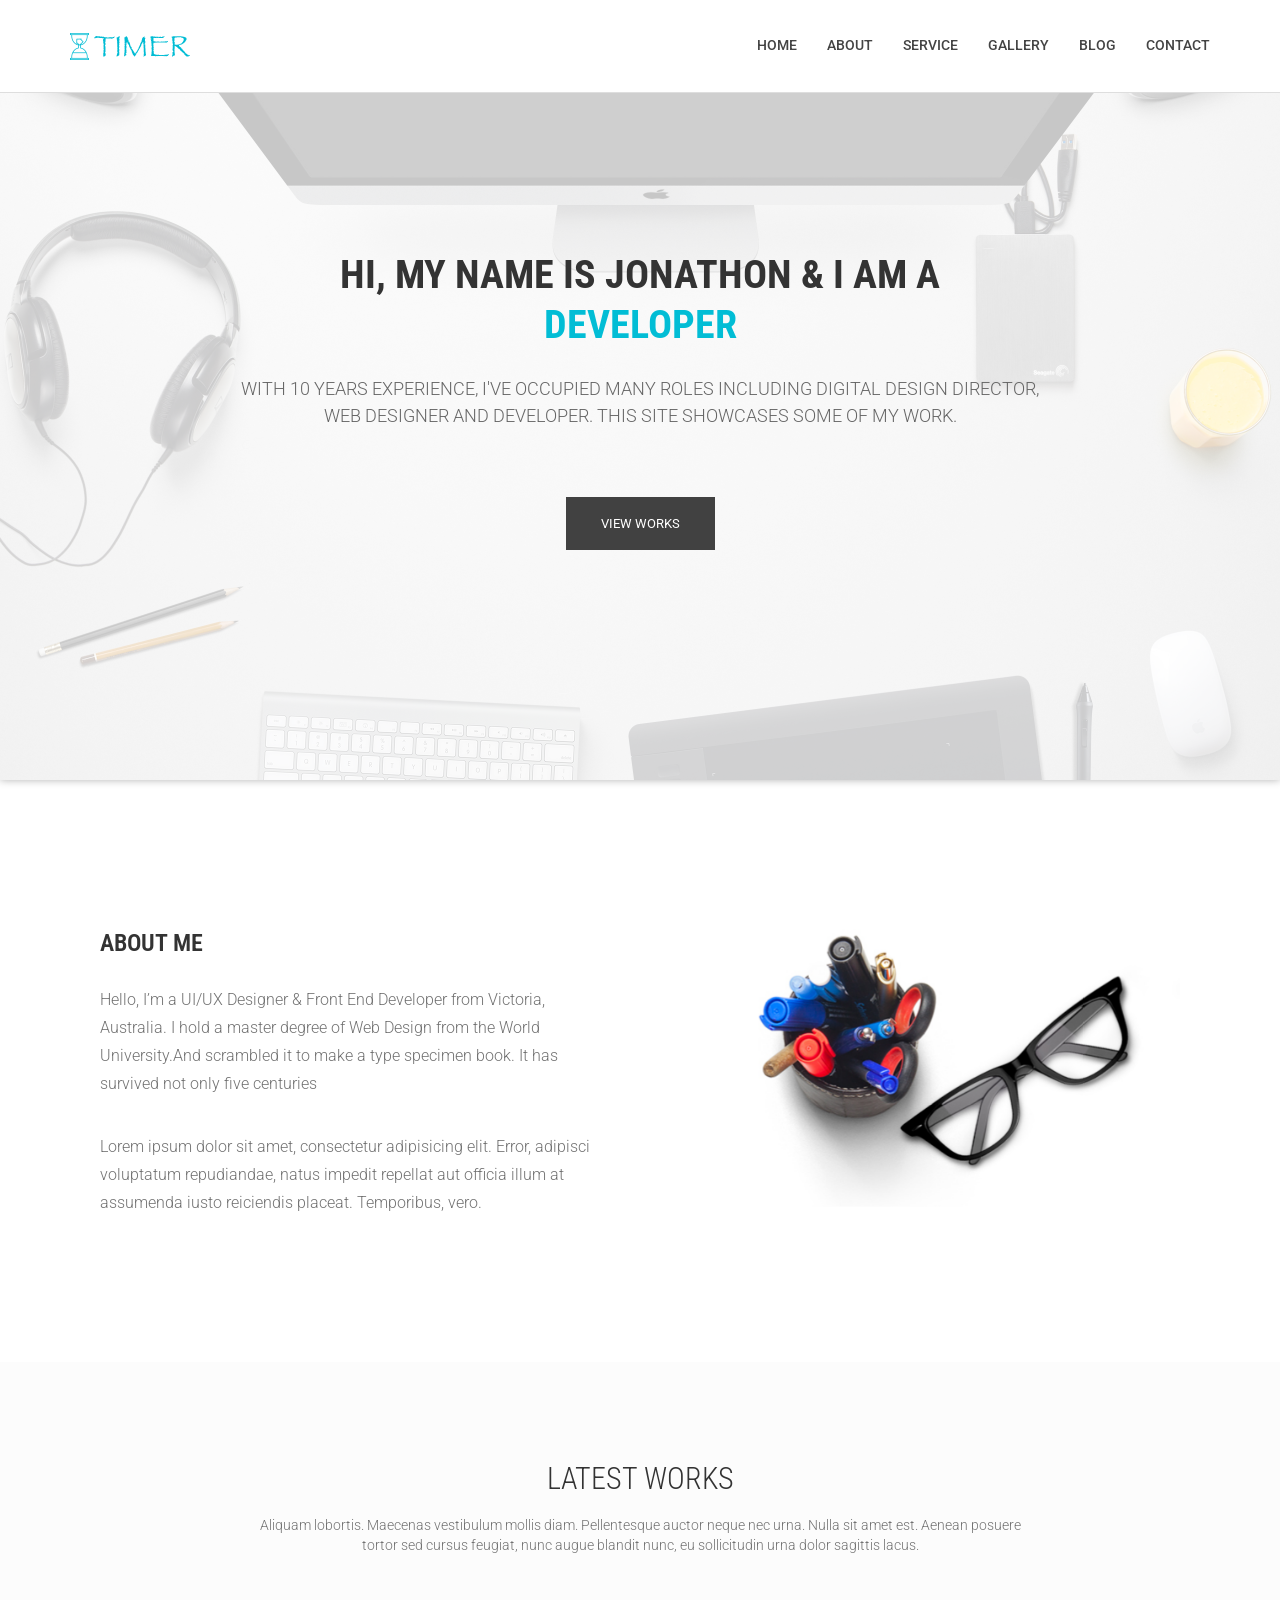
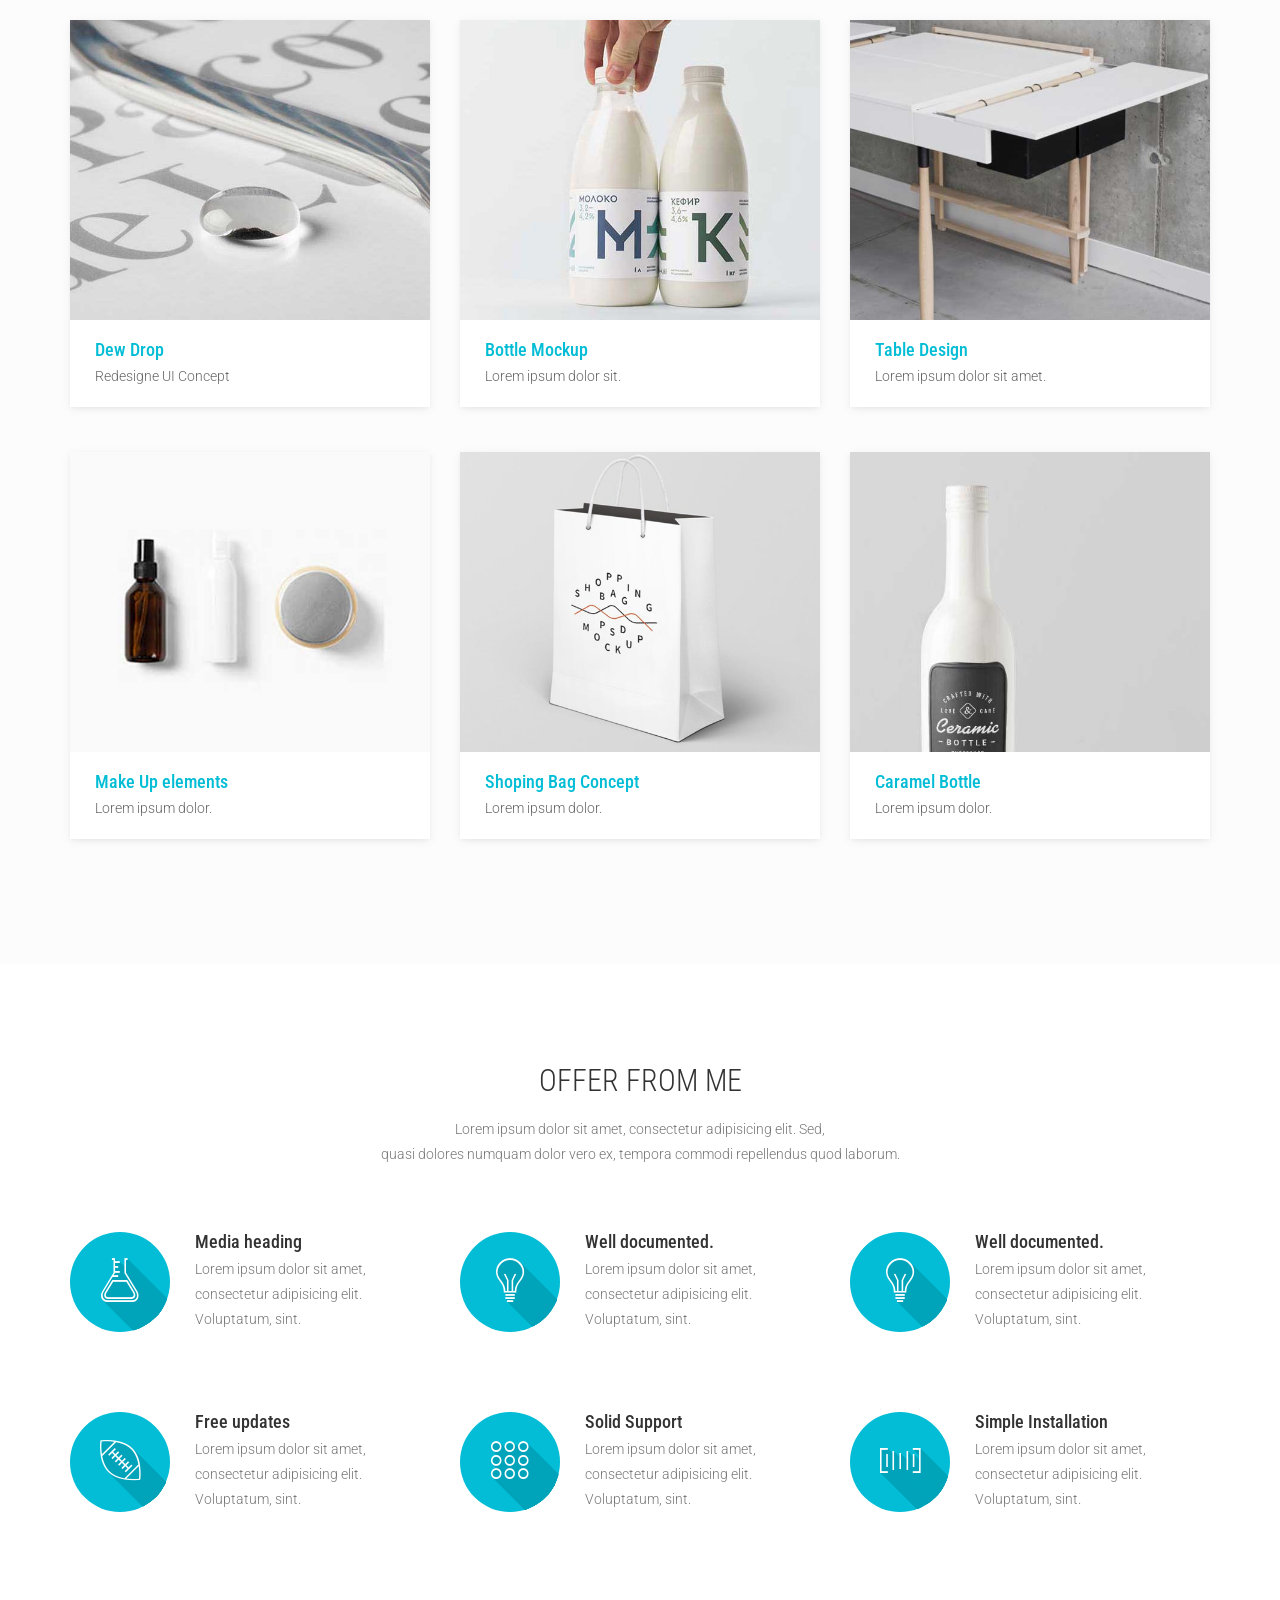
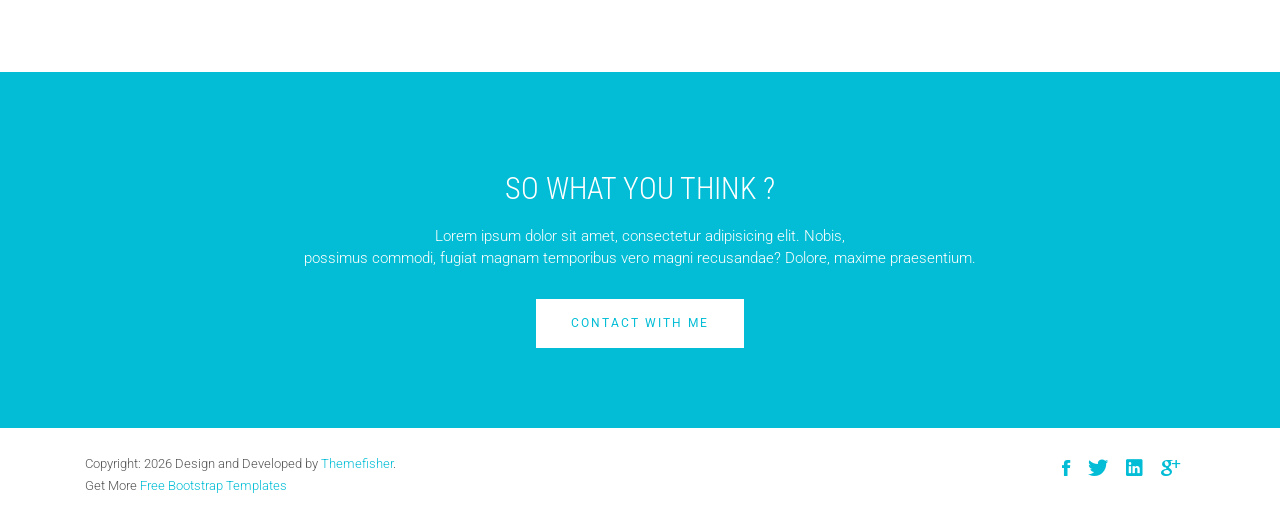
<file: HTML/timermaster/index.html>
<!DOCTYPE html>
<html class="no-js">
    <head>
        <!-- Basic Page Needs
        ================================================== -->
        <meta charset="utf-8">
        <meta http-equiv="Content-Type" content="text/html; charset=utf-8">
        <link rel="icon" href="favicon.ico">
        <title>Timer Agency Template</title>
        <meta name="description" content="">
        <meta name="keywords" content="">
        <meta name="author" content="">
        <!-- Mobile Specific Metas
        ================================================== -->
        <meta name="format-detection" content="telephone=no">
        <meta name="viewport" content="width=device-width, initial-scale=1">

        
        <!-- Template CSS Files
        ================================================== -->
        <!-- Twitter Bootstrs CSS -->
        <link rel="stylesheet" href="plugins/bootstrap/bootstrap.min.css">
        <!-- Ionicons Fonts Css -->
        <link rel="stylesheet" href="plugins/ionicons/ionicons.min.css">
        <!-- animate css -->
        <link rel="stylesheet" href="plugins/animate-css/animate.css">
        <!-- Hero area slider css-->
        <link rel="stylesheet" href="plugins/slider/slider.css">
        <!-- owl craousel css -->
        <link rel="stylesheet" href="plugins/owl-carousel/owl.carousel.css">
        <link rel="stylesheet" href="plugins/owl-carousel/owl.theme.css">
        <!-- Fancybox -->
        <link rel="stylesheet" href="plugins/facncybox/jquery.fancybox.css">
        <!-- template main css file -->
        <link rel="stylesheet" href="css/style.css">
    </head>
    <body>


        <!--
        ==================================================
        Header Section Start
        ================================================== -->
        <header id="top-bar" class="navbar-fixed-top animated-header">
            <div class="container">
                <div class="navbar-header">
                    <!-- responsive nav button -->
                    <button type="button" class="navbar-toggle" data-toggle="collapse" data-target=".navbar-collapse">
                    <span class="sr-only">Toggle navigation</span>
                    <span class="icon-bar"></span>
                    <span class="icon-bar"></span>
                    <span class="icon-bar"></span>
                    </button>
                    <!-- /responsive nav button -->
                    
                    <!-- logo -->
                    <div class="navbar-brand">
                        <a href="index.html" >
                            <img src="images/logo.png" alt="">
                        </a>
                    </div>
                    <!-- /logo -->
                </div>
                <!-- main menu -->
                <nav class="collapse navbar-collapse navbar-right" role="navigation">
                    <div class="main-menu">
                        <ul class="nav navbar-nav navbar-right">
                            <li>
                                <a href="index.html" >Home</a>
                            </li>
                            <li><a href="about.html">About</a></li>
                            <li><a href="service.html">Service</a></li>                           
                            <li><a href="gallery.html">Gallery</a></li>
                            <li><a href="blog-right-sidebar.html">Blog</a></li>
                            <li><a href="contact.html">Contact</a></li>
                        </ul>
                    </div>
                </nav>
                <!-- /main nav -->
            </div>
        </header>
        

<!--
==================================================
Slider Section Start
================================================== -->
<section id="hero-area" >
<div class="container">
    <div class="row">
        <div class="col-md-12 text-center">
            <div class="block wow fadeInUp" data-wow-delay=".3s">
                <!-- Slider -->
                <section class="cd-intro">
                    <h1 class="wow fadeInUp animated cd-headline slide" data-wow-delay=".4s" >
                    <span>HI, MY NAME IS JONATHON & I AM A</span><br>
                    <span class="cd-words-wrapper">
                        <b class="is-visible">DESIGNER</b>
                        <b>DEVELOPER</b>
                        <b>FATHER</b>
                    </span>
                    </h1>
                    </section> <!-- cd-intro -->
                    <!-- /.slider -->
                    <h2 class="wow fadeInUp animated" data-wow-delay=".6s" >
                        With 10 years experience, I've occupied many roles including digital design director,<br> web designer and developer. This site showcases some of my work.
                    </h2>
                    <a class="btn-lines dark light wow fadeInUp animated smooth-scroll btn btn-default btn-green" data-wow-delay=".9s" href="#works" data-section="#works">View Works</a>
                </div>
            </div>
        </div>
    </div>
</section><!--/#main-slider-->

<!--
==================================================
About Section Start
================================================== -->
<section id="about">
    <div class="container">
        <div class="row">
            <div class="col-md-6 col-sm-6">
                <div class="block wow fadeInLeft" data-wow-delay=".3s" data-wow-duration="500ms">
                    <h2>
                    ABOUT ME
                    </h2>
                    <p>
                        Hello, I’m a UI/UX Designer & Front End Developer from Victoria, Australia. I hold a master degree of Web Design from the World University.And scrambled it to make a type specimen book. It has survived not only five centuries
                    </p>
                    <p>
                        Lorem ipsum dolor sit amet, consectetur adipisicing elit. Error, adipisci voluptatum repudiandae, natus impedit repellat aut officia illum at assumenda iusto reiciendis placeat. Temporibus, vero.
                    </p>
                </div>
                
            </div>
            <div class="col-md-6 col-sm-6">
                <div class="block wow fadeInRight" data-wow-delay=".3s" data-wow-duration="500ms">
                    <img src="images/about/about.jpg" alt="">
                </div>
            </div>
        </div>
    </div>
</section> <!-- /#about -->


<!--
==================================================
Portfolio Section Start
================================================== -->
<section id="works" class="works">
    <div class="container">
        <div class="section-heading">
            <h1 class="title wow fadeInDown" data-wow-delay=".3s">Latest Works</h1>
            <p class="wow fadeInDown" data-wow-delay=".5s">
                Aliquam lobortis. Maecenas vestibulum mollis diam. Pellentesque auctor neque nec urna. Nulla sit amet est. Aenean posuere <br> tortor sed cursus feugiat, nunc augue blandit nunc, eu sollicitudin urna dolor sagittis lacus.
            </p>
        </div>
        <div class="row">
            <div class="col-sm-4 col-xs-12">
                <figure class="wow fadeInLeft animated portfolio-item" data-wow-duration="500ms" data-wow-delay="0ms">
                    <div class="img-wrapper">
                        <img src="images/portfolio/item-1.jpg" class="img-responsive" alt="this is a title" >
                        <div class="overlay">
                            <div class="buttons">
                                <a rel="gallery" class="fancybox" href="images/portfolio/item-1.jpg">Demo</a>
                                <a target="_blank" href="single-portfolio.html">Details</a>
                            </div>
                        </div>
                    </div>
                    <figcaption>
                    <h4>
                    <a href="#">
                        Dew Drop
                    </a>
                    </h4>
                    <p>
                        Redesigne UI Concept
                    </p>
                    </figcaption>
                </figure>
            </div>
            <div class="col-sm-4 col-xs-12">
                <figure class="wow fadeInLeft animated" data-wow-duration="500ms" data-wow-delay="300ms">
                    <div class="img-wrapper">
                        <img src="images/portfolio/item-2.jpg" class="img-responsive" alt="this is a title" >
                        <div class="overlay">
                            <div class="buttons">
                                <a rel="gallery" class="fancybox" href="images/portfolio/item-2.jpg">Demo</a>
                                <a target="_blank" href="single-portfolio.html">Details</a>
                            </div>
                        </div>
                    </div>
                    <figcaption>
                    <h4>
                    <a href="#">
                        Bottle Mockup
                    </a>
                    </h4>
                    <p>
                        Lorem ipsum dolor sit.
                    </p>
                    </figcaption>
                </figure>
            </div>
            <div class="col-sm-4 col-xs-12">
                <figure class="wow fadeInLeft animated" data-wow-duration="500ms" data-wow-delay="300ms">
                    <div class="img-wrapper">
                        <img src="images/portfolio/item-3.jpg" class="img-responsive" alt="" >
                        <div class="overlay">
                            <div class="buttons">
                                <a rel="gallery" class="fancybox" href="images/portfolio/item-3.jpg">Demo</a>
                                <a target="_blank" href="single-portfolio.html">Details</a>
                            </div>
                        </div>
                    </div>
                    <figcaption>
                    <h4>
                    <a href="#">
                        Table Design
                    </a>
                    </h4>
                    <p>
                        Lorem ipsum dolor sit amet.
                    </p>
                    </figcaption>
                </figure>
            </div>
            <div class="col-sm-4 col-xs-12">
                <figure class="wow fadeInLeft animated" data-wow-duration="500ms" data-wow-delay="600ms">
                    <div class="img-wrapper">
                        <img src="images/portfolio/item-4.jpg" class="img-responsive" alt="" >
                        <div class="overlay">
                            <div class="buttons">
                                <a rel="gallery" class="fancybox" href="images/portfolio/item-4.jpg">Demo</a>
                                <a target="_blank" href="single-portfolio.html">Details</a>
                            </div>
                        </div>
                    </div>
                    <figcaption>
                    <h4>
                    <a href="#">
                        Make Up elements
                    </a>
                    </h4>
                    <p>
                        Lorem ipsum dolor.
                    </p>
                    </figcaption>
                </figure>
            </div>
            <div class="col-sm-4 col-xs-12">
                <figure class="wow fadeInLeft animated" data-wow-duration="500ms" data-wow-delay="900ms">
                    <div class="img-wrapper">
                        <img src="images/portfolio/item-5.jpg" class="img-responsive" alt="" >
                        <div class="overlay">
                            <div class="buttons">
                                <a rel="gallery" class="fancybox" href="images/portfolio/item-5.jpg">Demo</a>
                                <a target="_blank" href="single-portfolio.html">Details</a>
                            </div>
                        </div>
                    </div>
                    <figcaption>
                    <h4>
                    <a href="#">
                        Shoping Bag Concept
                    </a>
                    </h4>
                    <p>
                        Lorem ipsum dolor.
                    </p>
                    </figcaption>
                </figure>
            </div>
            <div class="col-sm-4 col-xs-12">
                <figure class="wow fadeInLeft animated" data-wow-duration="500ms" data-wow-delay="1200ms">
                    <div class="img-wrapper">
                        <img src="images/portfolio/item-6.jpg" class="img-responsive" alt="" >
                        <div class="overlay">
                            <div class="buttons">
                                <a rel="gallery" class="fancybox" href="images/portfolio/item-6.jpg">Demo</a>
                                <a target="_blank" href="single-portfolio.html">Details</a>
                            </div>
                        </div>
                    </div>
                    <figcaption>
                    <h4>
                    <a href="#">
                        Caramel Bottle
                    </a>
                    </h4>
                    <p>
                        Lorem ipsum dolor.
                    </p>
                    </figcaption>
                </figure>
            </div>
        </div>
    </div>
</section> <!-- #works -->
<!--
==================================================
Portfolio Section Start
================================================== -->
<section id="feature">
    <div class="container">
        <div class="section-heading">
            <h1 class="title wow fadeInDown" data-wow-delay=".3s">Offer From Me</h1>
            <p class="wow fadeInDown" data-wow-delay=".5s">
                Lorem ipsum dolor sit amet, consectetur adipisicing elit. Sed,<br> quasi dolores numquam dolor vero ex, tempora commodi repellendus quod laborum.
            </p>
        </div>
        <div class="row">
            <div class="col-md-4 col-lg-4 col-xs-12">
                <div class="media wow fadeInUp animated" data-wow-duration="500ms" data-wow-delay="300ms">
                    <div class="media-left">
                        <div class="icon">
                            <i class="ion-ios-flask-outline"></i>
                        </div>
                    </div>
                    <div class="media-body">
                        <h4 class="media-heading">Media heading</h4>
                        <p>Lorem ipsum dolor sit amet, consectetur adipisicing elit. Voluptatum, sint.</p>
                    </div>
                </div>
            </div>
            <div class="col-md-4 col-lg-4 col-xs-12">
                <div class="media wow fadeInDown animated" data-wow-duration="500ms" data-wow-delay="600ms">
                    <div class="media-left">
                        <div class="icon">
                            <i class="ion-ios-lightbulb-outline"></i>
                        </div>
                    </div>
                    <div class="media-body">
                        <h4 class="media-heading">Well documented.</h4>
                        <p>Lorem ipsum dolor sit amet, consectetur adipisicing elit. Voluptatum, sint.</p>
                    </div>
                </div>
            </div>
            <div class="col-md-4 col-lg-4 col-xs-12">
                <div class="media wow fadeInDown animated" data-wow-duration="500ms" data-wow-delay="900ms">
                    <div class="media-left">
                        <div class="icon">
                            <i class="ion-ios-lightbulb-outline"></i>
                        </div>
                    </div>
                    <div class="media-body">
                        <h4 class="media-heading">Well documented.</h4>
                        <p>Lorem ipsum dolor sit amet, consectetur adipisicing elit. Voluptatum, sint.</p>
                    </div>
                </div>
            </div>
            <div class="col-md-4 col-lg-4 col-xs-12">
                <div class="media wow fadeInDown animated" data-wow-duration="500ms" data-wow-delay="1200ms">
                    <div class="media-left">
                        <div class="icon">
                            <i class="ion-ios-americanfootball-outline"></i>
                        </div>
                    </div>
                    <div class="media-body">
                        <h4 class="media-heading">Free updates</h4>
                        <p>Lorem ipsum dolor sit amet, consectetur adipisicing elit. Voluptatum, sint.</p>
                    </div>
                </div>
            </div>
            <div class="col-md-4 col-lg-4 col-xs-12">
                <div class="media wow fadeInDown animated" data-wow-duration="500ms" data-wow-delay="1500ms">
                    <div class="media-left">
                        <div class="icon">
                            <i class="ion-ios-keypad-outline"></i>
                        </div>
                    </div>
                    <div class="media-body">
                        <h4 class="media-heading">Solid Support</h4>
                        <p>Lorem ipsum dolor sit amet, consectetur adipisicing elit. Voluptatum, sint.</p>
                    </div>
                </div>
            </div>
            <div class="col-md-4 col-lg-4 col-xs-12">
                <div class="media wow fadeInDown animated" data-wow-duration="500ms" data-wow-delay="1800ms">
                    <div class="media-left">
                        <div class="icon">
                            <i class="ion-ios-barcode-outline"></i>
                        </div>
                    </div>
                    <div class="media-body">
                        <h4 class="media-heading">Simple Installation</h4>
                        <p>Lorem ipsum dolor sit amet, consectetur adipisicing elit. Voluptatum, sint.</p>
                    </div>
                </div>
            </div>
        </div>
    </div>
</section> <!-- /#feature -->


            <!--
            ==================================================
            Call To Action Section Start
            ================================================== -->
            <section id="call-to-action">
                <div class="container">
                    <div class="row">
                        <div class="col-md-12">
                            <div class="block">
                                <h2 class="title wow fadeInDown" data-wow-delay=".3s" data-wow-duration="500ms">SO WHAT YOU THINK ?</h1>
                                <p class="wow fadeInDown" data-wow-delay=".5s" data-wow-duration="500ms">Lorem ipsum dolor sit amet, consectetur adipisicing elit. Nobis,<br>possimus commodi, fugiat magnam temporibus vero magni recusandae? Dolore, maxime praesentium.</p>
                                <a href="contact.html" class="btn btn-default btn-contact wow fadeInDown" data-wow-delay=".7s" data-wow-duration="500ms">Contact With Me</a>
                            </div>
                        </div>
                        
                    </div>
                </div>
            </section>

            <!--
            ==================================================
            Footer Section Start
            ================================================== -->
            <footer id="footer">
                <div class="container">
                    <div class="col-md-8">
                        <p class="copyright">Copyright: <span><script>document.write(new Date().getFullYear())</script></span> Design and Developed by <a href="http://www.Themefisher.com" target="_blank">Themefisher</a>. <br> 
                            Get More 
                            <a href="https://themefisher.com/free-bootstrap-templates/" target="_blank">
                                Free Bootstrap Templates
                            </a>
                        </p>
                    </div>
                    <div class="col-md-4">
                        <!-- Social Media -->
                        <ul class="social">
                            <li>
                                <a href="http://wwww.fb.com/themefisher" class="Facebook">
                                    <i class="ion-social-facebook"></i>
                                </a>
                            </li>
                            <li>
                                <a href="http://wwww.twitter.com/themefisher" class="Twitter">
                                    <i class="ion-social-twitter"></i>
                                </a>
                            </li>
                            <li>
                                <a href="#" class="Linkedin">
                                    <i class="ion-social-linkedin"></i>
                                </a>
                            </li>
                            <li>
                                <a href="http://wwww.fb.com/themefisher" class="Google Plus">
                                    <i class="ion-social-googleplus"></i>
                                </a>
                            </li>
                        </ul>
                    </div>
                </div>
            </footer> <!-- /#footer -->

	<!-- Template Javascript Files
	================================================== -->
	<!-- jquery -->
	<script src="plugins/jQurey/jquery.min.js"></script>
	<!-- Form Validation -->
    <script src="plugins/form-validation/jquery.form.js"></script> 
    <script src="plugins/form-validation/jquery.validate.min.js"></script>
	<!-- owl carouserl js -->
	<script src="plugins/owl-carousel/owl.carousel.min.js"></script>
	<!-- bootstrap js -->
	<script src="plugins/bootstrap/bootstrap.min.js"></script>
	<!-- wow js -->
	<script src="plugins/wow-js/wow.min.js"></script>
	<!-- slider js -->
	<script src="plugins/slider/slider.js"></script>
	<!-- Fancybox -->
	<script src="plugins/facncybox/jquery.fancybox.js"></script>
	<!-- template main js -->
	<script src="js/main.js"></script>
 	</body>
</html>
</file>
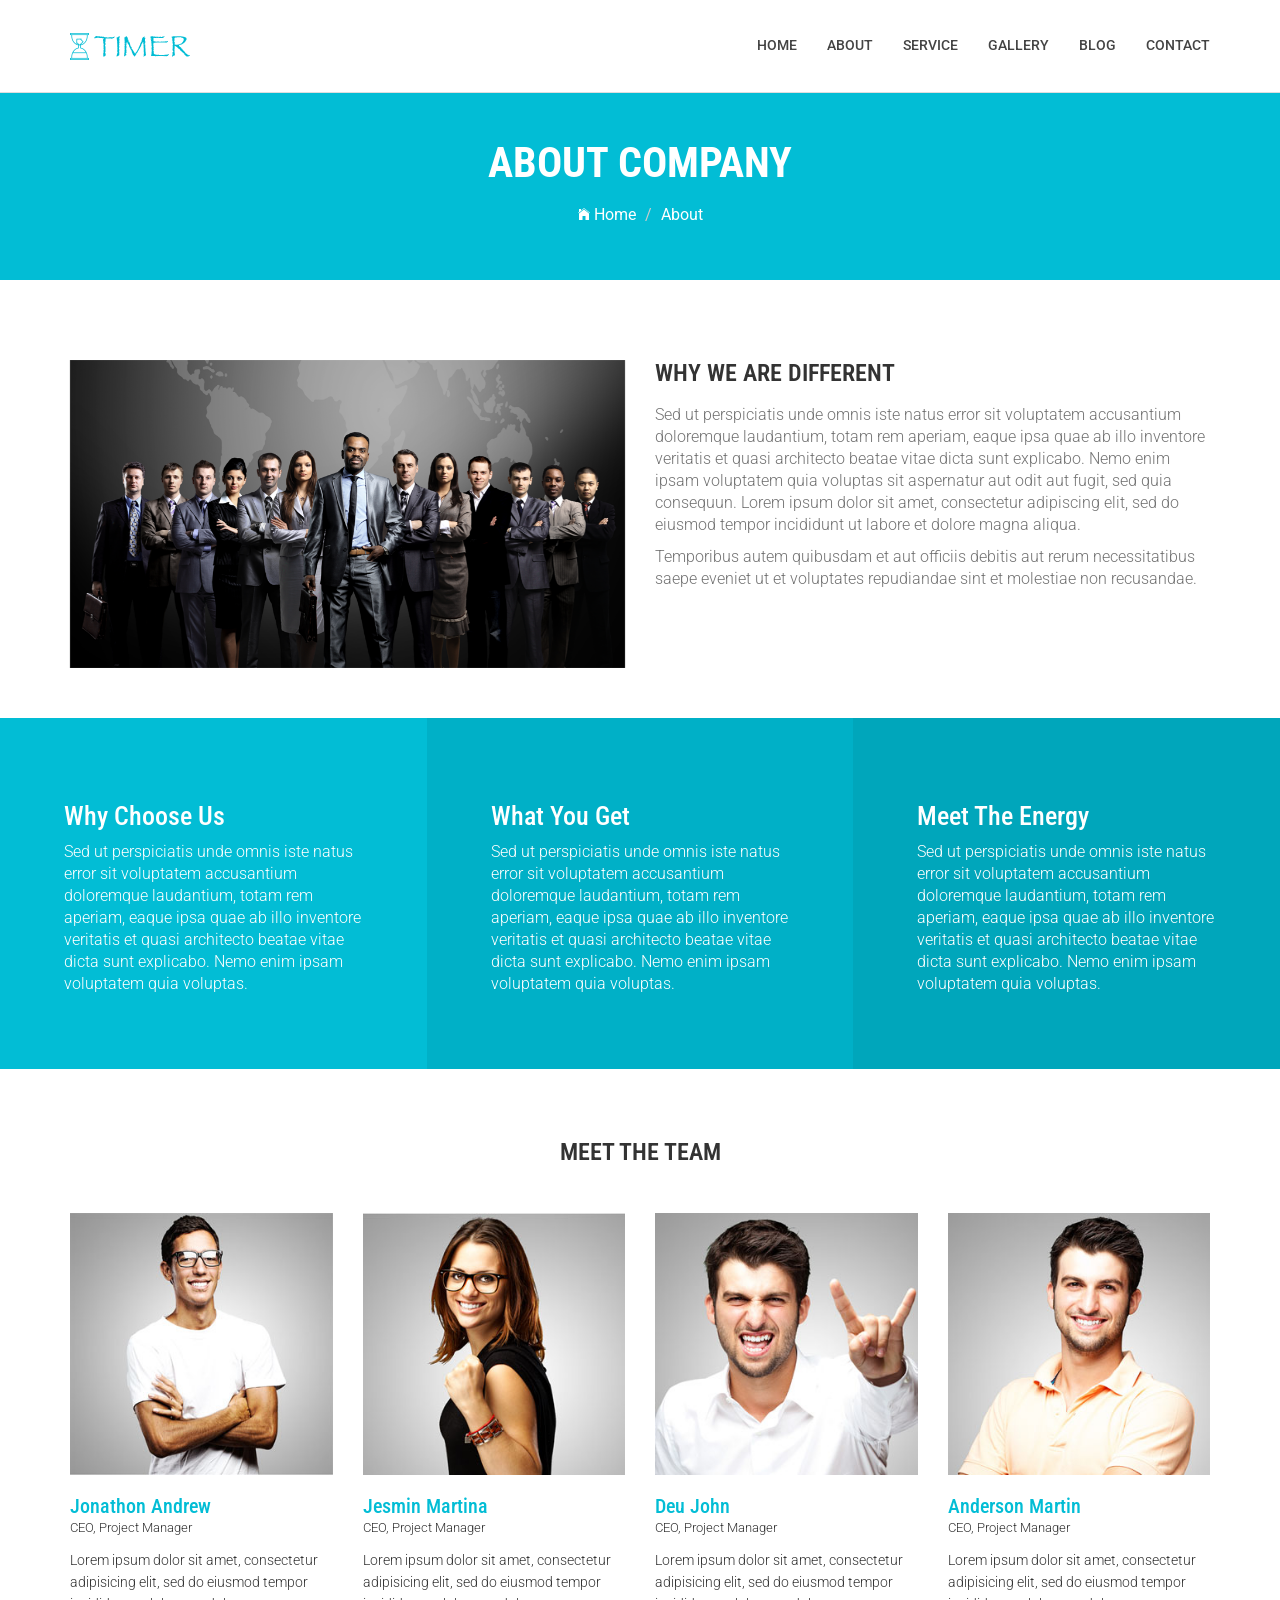
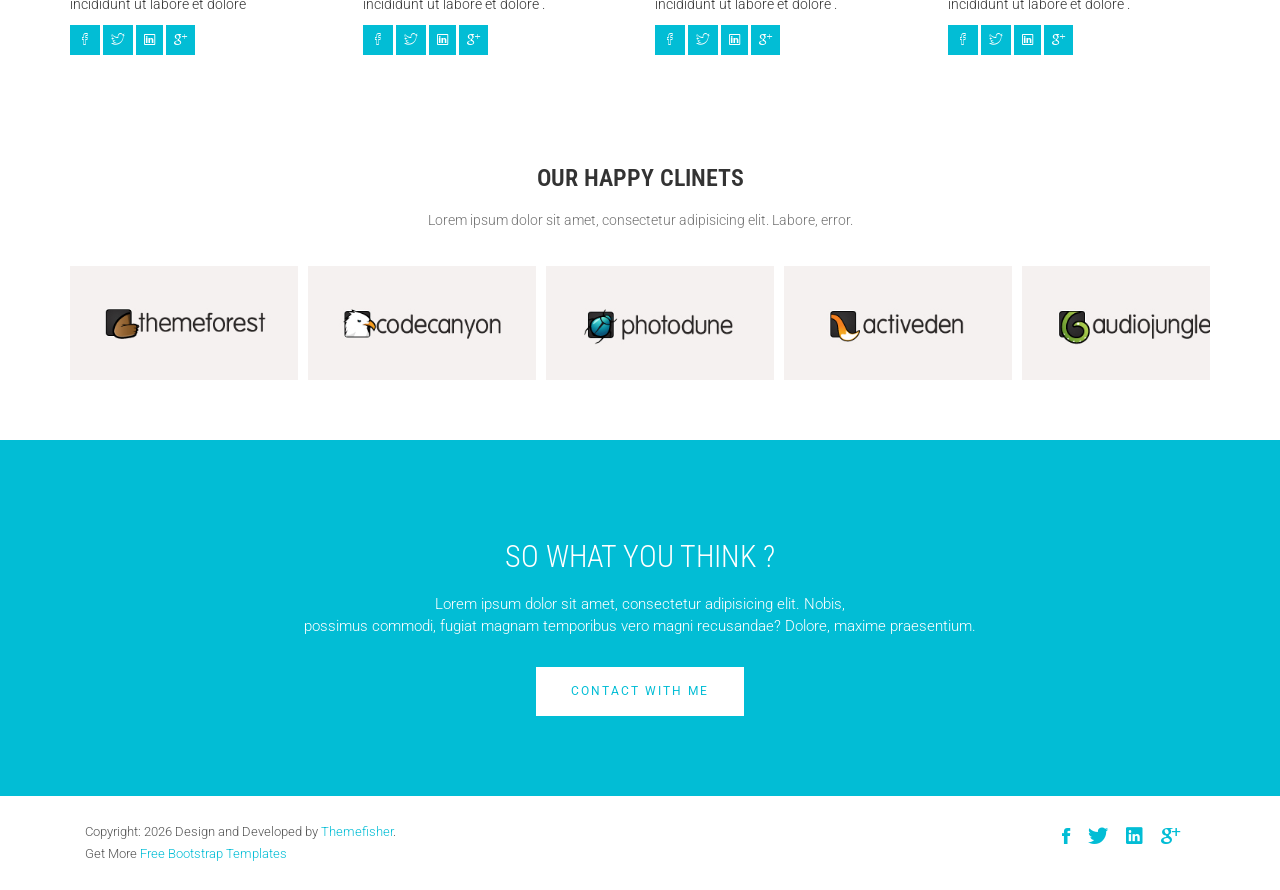
<file: HTML/timermaster/about.html>
<!DOCTYPE html>
<html class="no-js">
    <head>
        <!-- Basic Page Needs
        ================================================== -->
        <meta charset="utf-8">
        <meta http-equiv="Content-Type" content="text/html; charset=utf-8">
        <link rel="icon" href="favicon.ico">
        <title>Timer Agency Template</title>
        <meta name="description" content="">
        <meta name="keywords" content="">
        <meta name="author" content="">
        <!-- Mobile Specific Metas
        ================================================== -->
        <meta name="format-detection" content="telephone=no">
        <meta name="viewport" content="width=device-width, initial-scale=1">

        
        <!-- Template CSS Files
        ================================================== -->
        <!-- Twitter Bootstrs CSS -->
        <link rel="stylesheet" href="plugins/bootstrap/bootstrap.min.css">
        <!-- Ionicons Fonts Css -->
        <link rel="stylesheet" href="plugins/ionicons/ionicons.min.css">
        <!-- animate css -->
        <link rel="stylesheet" href="plugins/animate-css/animate.css">
        <!-- Hero area slider css-->
        <link rel="stylesheet" href="plugins/slider/slider.css">
        <!-- owl craousel css -->
        <link rel="stylesheet" href="plugins/owl-carousel/owl.carousel.css">
        <link rel="stylesheet" href="plugins/owl-carousel/owl.theme.css">
        <!-- Fancybox -->
        <link rel="stylesheet" href="plugins/facncybox/jquery.fancybox.css">
        <!-- template main css file -->
        <link rel="stylesheet" href="css/style.css">
    </head>
    <body>


        <!--
        ==================================================
        Header Section Start
        ================================================== -->
        <header id="top-bar" class="navbar-fixed-top animated-header">
            <div class="container">
                <div class="navbar-header">
                    <!-- responsive nav button -->
                    <button type="button" class="navbar-toggle" data-toggle="collapse" data-target=".navbar-collapse">
                    <span class="sr-only">Toggle navigation</span>
                    <span class="icon-bar"></span>
                    <span class="icon-bar"></span>
                    <span class="icon-bar"></span>
                    </button>
                    <!-- /responsive nav button -->
                    
                    <!-- logo -->
                    <div class="navbar-brand">
                        <a href="index.html" >
                            <img src="images/logo.png" alt="">
                        </a>
                    </div>
                    <!-- /logo -->
                </div>
                <!-- main menu -->
                <nav class="collapse navbar-collapse navbar-right" role="navigation">
                    <div class="main-menu">
                        <ul class="nav navbar-nav navbar-right">
                            <li>
                                <a href="index.html" >Home</a>
                            </li>
                            <li><a href="about.html">About</a></li>
                            <li><a href="service.html">Service</a></li>
                            <li><a href="gallery.html">Gallery</a></li>
                            <li><a href="blog-right-sidebar.html">Blog</a></li>
                            <li><a href="contact.html">Contact</a></li>
                        </ul>
                    </div>
                </nav>
                <!-- /main nav -->
            </div>
        </header>
        

        <!-- 
        ================================================== 
            Global Page Section Start
        ================================================== -->
        <section class="global-page-header">
            <div class="container">
                <div class="row">
                    <div class="col-md-12">
                        <div class="block">
                            <h2>About Company</h2>
                            <ol class="breadcrumb">
                                <li>
                                    <a href="index.html">
                                        <i class="ion-ios-home"></i>
                                        Home
                                    </a>
                                </li>
                                <li class="active">About</li>
                            </ol>
                        </div>
                    </div>
                </div>
            </div>
        </section>


<!-- 
================================================== 
    Company Description Section Start
================================================== -->
<section class="company-description">
    <div class="container">
        <div class="row">
            <div class="col-md-6 wow fadeInLeft" data-wow-delay=".3s" >
                <img src="images/about/about-company.jpg" alt="" class="img-responsive">
            </div>
            <div class="col-md-6">
                <div class="block">
                    <h3 class="subtitle wow fadeInUp" data-wow-delay=".3s" data-wow-duration="500ms">Why We are Different</h3>
                    <p  class="wow fadeInUp" data-wow-delay=".5s" data-wow-duration="500ms">
                        Sed ut perspiciatis unde omnis iste natus error sit voluptatem accusantium doloremque laudantium, totam rem aperiam, eaque ipsa quae ab illo inventore veritatis et quasi architecto beatae vitae dicta sunt explicabo. Nemo enim ipsam voluptatem quia voluptas sit aspernatur aut odit aut fugit, sed quia consequun. Lorem ipsum dolor sit amet, consectetur adipiscing elit, sed do eiusmod tempor incididunt ut labore et dolore magna aliqua.
                    </p>
                    <p  class="wow fadeInUp" data-wow-delay=".7s" data-wow-duration="500ms">
                        Temporibus autem quibusdam et aut officiis debitis aut rerum necessitatibus saepe eveniet ut et voluptates repudiandae sint et molestiae non recusandae.
                    </p>
                    
                </div>
            </div>
        </div>
    </div>
</section>


<!-- 
================================================== 
    Company Feature Section Start
================================================== -->
<section class="about-feature clearfix">
    <div class="container-fluid">
        <div class="row">
            <div class="block about-feature-1 wow fadeInDown" data-wow-duration="500ms" data-wow-delay=".3s">
                <h2>
                Why Choose Us
                </h2>
                <p>
                    Sed ut perspiciatis unde omnis iste natus error sit voluptatem accusantium doloremque laudantium, totam rem aperiam, eaque ipsa quae ab illo inventore veritatis et quasi architecto beatae vitae dicta sunt explicabo. Nemo enim ipsam voluptatem quia voluptas.
                </p>
            </div>
            <div class="block about-feature-2 wow fadeInDown" data-wow-duration="500ms" data-wow-delay=".5s">
                <h2 class="item_title">
                What You Get
                </h2>
                <p>
                    Sed ut perspiciatis unde omnis iste natus error sit voluptatem accusantium doloremque laudantium, totam rem aperiam, eaque ipsa quae ab illo inventore veritatis et quasi architecto beatae vitae dicta sunt explicabo. Nemo enim ipsam voluptatem quia voluptas.
                </p>
            </div>
            <div class="block about-feature-3 wow fadeInDown" data-wow-duration="500ms" data-wow-delay=".7s">
                <h2 class="item_title">
                Meet The Energy
                </h2>
                <p>
                    Sed ut perspiciatis unde omnis iste natus error sit voluptatem accusantium doloremque laudantium, totam rem aperiam, eaque ipsa quae ab illo inventore veritatis et quasi architecto beatae vitae dicta sunt explicabo. Nemo enim ipsam voluptatem quia voluptas.
                </p>
            </div>
        </div>
    </div>
</section>


<!-- 
================================================== 
    Team Section Start
================================================== -->
<section id="team">
    <div class="container">
        <div class="row">
            <h2 class="subtitle text-center">Meet The Team</h2>
            <div class="col-md-3">
                <div class="team-member wow fadeInLeft" data-wow-duration="500ms" data-wow-delay=".3s">
                    <div class="team-img">
                        <img src="images/team/team-1.jpg" class="team-pic" alt="">
                    </div>
                    <h3 class="team_name">Jonathon Andrew</h3>
                    <p class="team_designation">CEO, Project Manager</p>
                    <p class="team_text">Lorem ipsum dolor sit amet, consectetur adipisicing elit, sed do eiusmod tempor incididunt ut labore et dolore </p>
                    <p class="social-icons">
                        <a href="#" class="facebook" target="_blank"><i class="ion-social-facebook-outline"></i></a>
                        <a href="#" target="_blank"><i class="ion-social-twitter-outline"></i></a>
                        <a href="#" target="_blank"><i class="ion-social-linkedin-outline"></i></a>
                        <a href="#" target="_blank"><i class="ion-social-googleplus-outline"></i></a>
                    </p>
                </div>
            </div>
            <div class="col-md-3">
                <div class="team-member wow fadeInLeft" data-wow-duration="500ms" data-wow-delay=".5s">
                    <div class="team-img">
                        <img src="images/team/team-2.jpg" class="team-pic" alt="">
                    </div>
                    <h3 class="team_name">Jesmin Martina</h3>
                    <p class="team_designation">CEO, Project Manager</p>
                    <p class="team_text">Lorem ipsum dolor sit amet, consectetur adipisicing elit, sed do eiusmod tempor incididunt ut labore et dolore .</p>
                    <p class="social-icons">
                        <a href="#" class="facebook" target="_blank"><i class="ion-social-facebook-outline"></i></a>
                        <a href="#" target="_blank"><i class="ion-social-twitter-outline"></i></a>
                        <a href="#" target="_blank"><i class="ion-social-linkedin-outline"></i></a>
                        <a href="#" target="_blank"><i class="ion-social-googleplus-outline"></i></a>
                    </p>
                </div>
            </div>
            <div class="col-md-3">
                <div class="team-member wow fadeInLeft" data-wow-duration="500ms" data-wow-delay=".7s">
                    <div class="team-img">
                        <img src="images/team/team-3.jpg" class="team-pic" alt="">
                    </div>
                    <h3 class="team_name">Deu John</h3>
                    <p class="team_designation">CEO, Project Manager</p>
                    <p class="team_text">Lorem ipsum dolor sit amet, consectetur adipisicing elit, sed do eiusmod tempor incididunt ut labore et dolore .</p>
                    <p class="social-icons">
                        <a href="#" class="facebook" target="_blank"><i class="ion-social-facebook-outline"></i></a>
                        <a href="#" target="_blank"><i class="ion-social-twitter-outline"></i></a>
                        <a href="#" target="_blank"><i class="ion-social-linkedin-outline"></i></a>
                        <a href="#" target="_blank"><i class="ion-social-googleplus-outline"></i></a>
                    </p>
                </div>
            </div>
            <div class="col-md-3">
                <div class="team-member wow fadeInLeft" data-wow-duration="500ms" data-wow-delay=".9s">
                    <div class="team-img">
                        <img src="images/team/team-4.jpg" class="team-pic" alt="">
                    </div>
                    <h3 class="team_name">Anderson Martin</h3>
                    <p class="team_designation">CEO, Project Manager</p>
                    <p class="team_text">Lorem ipsum dolor sit amet, consectetur adipisicing elit, sed do eiusmod tempor incididunt ut labore et dolore .</p>
                    <p class="social-icons">
                        <a href="#" class="facebook" target="_blank"><i class="ion-social-facebook-outline"></i></a>
                        <a href="#" target="_blank"><i class="ion-social-twitter-outline"></i></a>
                        <a href="#" target="_blank"><i class="ion-social-linkedin-outline"></i></a>
                        <a href="#" target="_blank"><i class="ion-social-googleplus-outline"></i></a>
                    </p>
                </div>
            </div>
        </div>
    </div>
</section>

        <!-- 
        ================================================== 
            Clients Section Start
        ================================================== -->
        <section id="clients">
            <div class="container">
                <div class="row">
                    <div class="col-md-12">
                        <h2 class="subtitle text-center wow fadeInUp animated" data-wow-duration="500ms" data-wow-delay=".3s">Our Happy Clinets</h2>
                        <p class="subtitle-des text-center wow fadeInUp animated" data-wow-duration="500ms" data-wow-delay=".5s">Lorem ipsum dolor sit amet, consectetur adipisicing elit. Labore, error.</p>
                        <div id="clients-logo" class="owl-carousel">
                            <div>
                                <img src="images/clients/logo-1.jpg" alt="">
                            </div>
                            <div>
                                <img src="images/clients/logo-2.jpg" alt="">
                            </div>
                            <div>
                                <img src="images/clients/logo-3.jpg" alt="">
                            </div>
                            <div>
                                <img src="images/clients/logo-4.jpg" alt="">
                            </div>
                            <div>
                                <img src="images/clients/logo-5.jpg" alt="">
                            </div>
                             <div>
                                <img src="images/clients/logo-1.jpg" alt="">
                            </div>
                            <div>
                                <img src="images/clients/logo-2.jpg" alt="">
                            </div>
                            <div>
                                <img src="images/clients/logo-3.jpg" alt="">
                            </div>
                            <div>
                                <img src="images/clients/logo-4.jpg" alt="">
                            </div>
                            <div>
                                <img src="images/clients/logo-5.jpg" alt="">
                            </div>
                        </div>
                    </div>
                </div>
            </div>
        </section>





            <!--
            ==================================================
            Call To Action Section Start
            ================================================== -->
            <section id="call-to-action">
                <div class="container">
                    <div class="row">
                        <div class="col-md-12">
                            <div class="block">
                                <h2 class="title wow fadeInDown" data-wow-delay=".3s" data-wow-duration="500ms">SO WHAT YOU THINK ?</h1>
                                <p class="wow fadeInDown" data-wow-delay=".5s" data-wow-duration="500ms">Lorem ipsum dolor sit amet, consectetur adipisicing elit. Nobis,<br>possimus commodi, fugiat magnam temporibus vero magni recusandae? Dolore, maxime praesentium.</p>
                                <a href="contact.html" class="btn btn-default btn-contact wow fadeInDown" data-wow-delay=".7s" data-wow-duration="500ms">Contact With Me</a>
                            </div>
                        </div>
                        
                    </div>
                </div>
            </section>

            <!--
            ==================================================
            Footer Section Start
            ================================================== -->
            <footer id="footer">
                <div class="container">
                    <div class="col-md-8">
                        <p class="copyright">Copyright: <span><script>document.write(new Date().getFullYear())</script></span> Design and Developed by <a href="http://www.Themefisher.com" target="_blank">Themefisher</a>. <br> 
                            Get More 
                            <a href="https://themefisher.com/free-bootstrap-templates/" target="_blank">
                                Free Bootstrap Templates
                            </a>
                        </p>
                    </div>
                    <div class="col-md-4">
                        <!-- Social Media -->
                        <ul class="social">
                            <li>
                                <a href="http://wwww.fb.com/themefisher" class="Facebook">
                                    <i class="ion-social-facebook"></i>
                                </a>
                            </li>
                            <li>
                                <a href="http://wwww.twitter.com/themefisher" class="Twitter">
                                    <i class="ion-social-twitter"></i>
                                </a>
                            </li>
                            <li>
                                <a href="#" class="Linkedin">
                                    <i class="ion-social-linkedin"></i>
                                </a>
                            </li>
                            <li>
                                <a href="http://wwww.fb.com/themefisher" class="Google Plus">
                                    <i class="ion-social-googleplus"></i>
                                </a>
                            </li>
                        </ul>
                    </div>
                </div>
            </footer> <!-- /#footer -->

	<!-- Template Javascript Files
	================================================== -->
	<!-- jquery -->
	<script src="plugins/jQurey/jquery.min.js"></script>
	<!-- Form Validation -->
    <script src="plugins/form-validation/jquery.form.js"></script> 
    <script src="plugins/form-validation/jquery.validate.min.js"></script>
	<!-- owl carouserl js -->
	<script src="plugins/owl-carousel/owl.carousel.min.js"></script>
	<!-- bootstrap js -->
	<script src="plugins/bootstrap/bootstrap.min.js"></script>
	<!-- wow js -->
	<script src="plugins/wow-js/wow.min.js"></script>
	<!-- slider js -->
	<script src="plugins/slider/slider.js"></script>
	<!-- Fancybox -->
	<script src="plugins/facncybox/jquery.fancybox.js"></script>
	<!-- template main js -->
	<script src="js/main.js"></script>
 	</body>
</html>
</file>
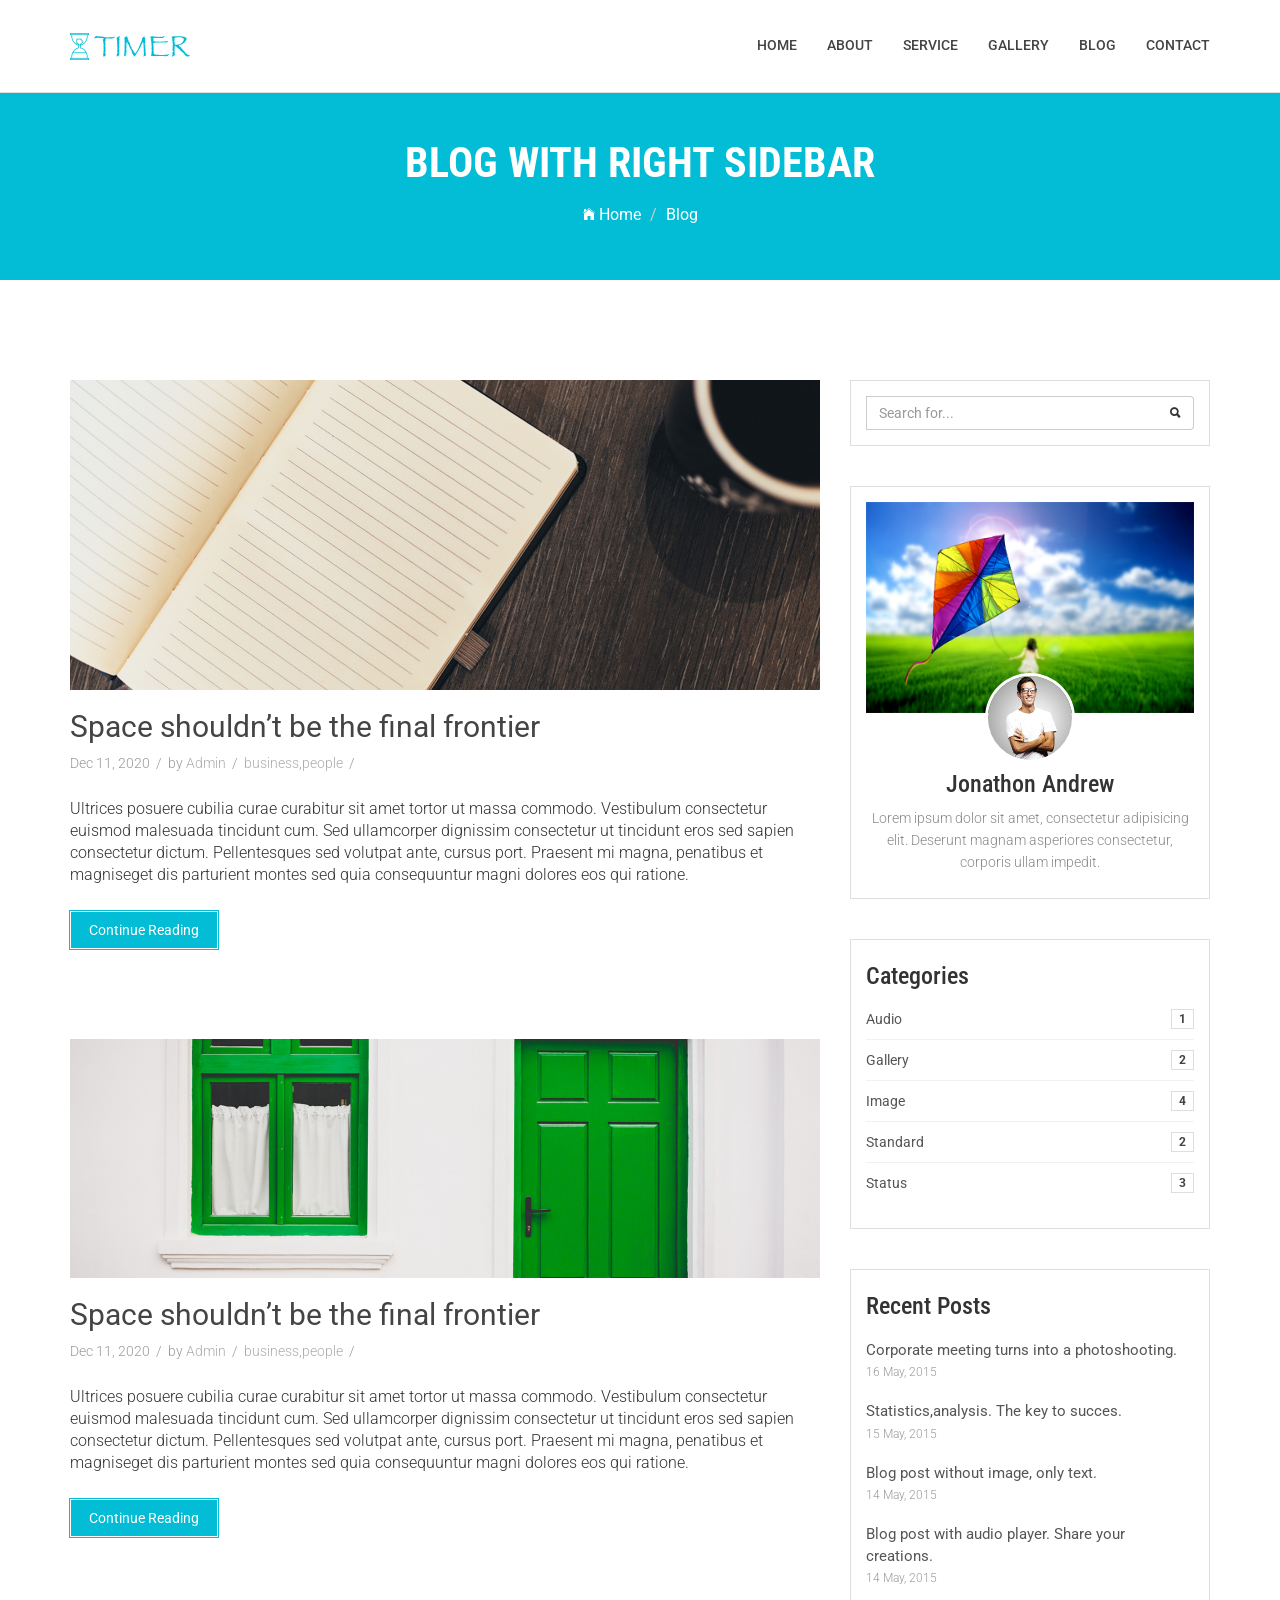
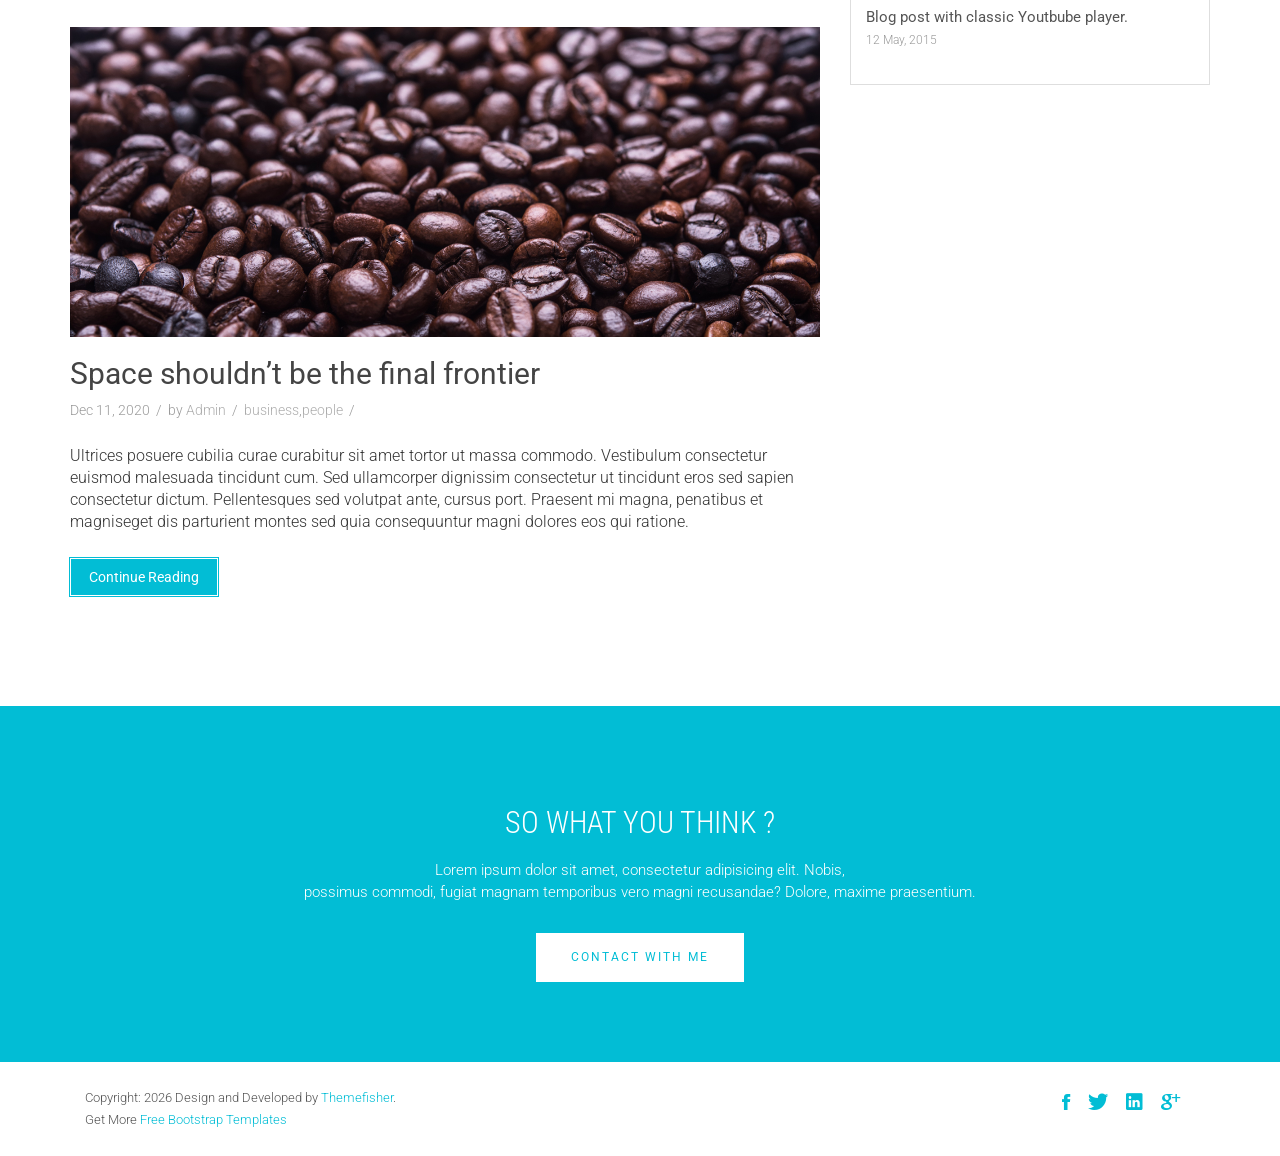
<file: HTML/timermaster/blog-right-sidebar.html>
<!DOCTYPE html>
<html class="no-js">
    <head>
        <!-- Basic Page Needs
        ================================================== -->
        <meta charset="utf-8">
        <meta http-equiv="Content-Type" content="text/html; charset=utf-8">
        <link rel="icon" href="favicon.ico">
        <title>Timer Agency Template</title>
        <meta name="description" content="">
        <meta name="keywords" content="">
        <meta name="author" content="">
        <!-- Mobile Specific Metas
        ================================================== -->
        <meta name="format-detection" content="telephone=no">
        <meta name="viewport" content="width=device-width, initial-scale=1">

        
        <!-- Template CSS Files
        ================================================== -->
        <!-- Twitter Bootstrs CSS -->
        <link rel="stylesheet" href="plugins/bootstrap/bootstrap.min.css">
        <!-- Ionicons Fonts Css -->
        <link rel="stylesheet" href="plugins/ionicons/ionicons.min.css">
        <!-- animate css -->
        <link rel="stylesheet" href="plugins/animate-css/animate.css">
        <!-- Hero area slider css-->
        <link rel="stylesheet" href="plugins/slider/slider.css">
        <!-- owl craousel css -->
        <link rel="stylesheet" href="plugins/owl-carousel/owl.carousel.css">
        <link rel="stylesheet" href="plugins/owl-carousel/owl.theme.css">
        <!-- Fancybox -->
        <link rel="stylesheet" href="plugins/facncybox/jquery.fancybox.css">
        <!-- template main css file -->
        <link rel="stylesheet" href="css/style.css">
    </head>
    <body>


        <!--
        ==================================================
        Header Section Start
        ================================================== -->
        <header id="top-bar" class="navbar-fixed-top animated-header">
            <div class="container">
                <div class="navbar-header">
                    <!-- responsive nav button -->
                    <button type="button" class="navbar-toggle" data-toggle="collapse" data-target=".navbar-collapse">
                    <span class="sr-only">Toggle navigation</span>
                    <span class="icon-bar"></span>
                    <span class="icon-bar"></span>
                    <span class="icon-bar"></span>
                    </button>
                    <!-- /responsive nav button -->
                    
                    <!-- logo -->
                    <div class="navbar-brand">
                        <a href="index.html" >
                            <img src="images/logo.png" alt="">
                        </a>
                    </div>
                    <!-- /logo -->
                </div>
                <!-- main menu -->
                <nav class="collapse navbar-collapse navbar-right" role="navigation">
                    <div class="main-menu">
                        <ul class="nav navbar-nav navbar-right">
                            <li>
                                <a href="index.html" >Home</a>
                            </li>
                            <li><a href="about.html">About</a></li>
                            <li><a href="service.html">Service</a></li>
                            <li><a href="gallery.html">Gallery</a></li>
                            <li><a href="blog-right-sidebar.html">Blog</a></li>
                            <li><a href="contact.html">Contact</a></li>
                        </ul>
                    </div>
                </nav>
                <!-- /main nav -->
            </div>
        </header>
        

        <!-- 
        ================================================== 
            Global Page Section Start
        ================================================== -->
        <section class="global-page-header">
            <div class="container">
                <div class="row">
                    <div class="col-md-12">
                        <div class="block">
                            <h2>Blog with right sidebar</h2>
                            <ol class="breadcrumb">
                                <li>
                                    <a href="index.html">
                                        <i class="ion-ios-home"></i>
                                        Home
                                    </a>
                                </li>
                                <li class="active">Blog</li>
                            </ol>
                        </div>
                    </div>
                </div>
            </div>
        </section>


<!--=============================================
=            Blog With Right Sidebar            =
==============================================-->
<section id="blog-full-width">
    <div class="container">
        <div class="row">
            <div class="col-md-8">
                <article class="wow fadeInDown" data-wow-delay=".3s" data-wow-duration="500ms">
                    <div class="blog-post-image">
                        <a href="post-fullwidth.html"><img class="img-responsive" src="images/blog/post-1.jpg" alt="" /></a>
                    </div>
                    <div class="blog-content">
                        <h2 class="blogpost-title">
                        <a href="post-fullwidth.html">Space shouldn’t be the final frontier</a>
                        </h2>
                        <div class="blog-meta">
                            <span>Dec 11, 2020</span>
                            <span>by <a href="">Admin</a></span>
                            <span><a href="">business</a>,<a href="">people</a></span>
                        </div>
                        <p>Ultrices posuere cubilia curae curabitur sit amet tortor ut massa commodo. Vestibulum consectetur euismod malesuada tincidunt cum. Sed ullamcorper dignissim consectetur ut tincidunt eros sed sapien consectetur dictum. Pellentesques sed volutpat ante, cursus port. Praesent mi magna, penatibus et magniseget dis parturient montes sed quia consequuntur magni dolores eos qui ratione.
                        </p>
                        <a href="single-post.html" class="btn btn-dafault btn-details">Continue Reading</a>
                    </div>
                    
                </article>
                <article class="wow fadeInDown" data-wow-delay=".5s" data-wow-duration="500ms">
                    <div class="blog-post-image">
                        <a href="post-fullwidth.html"><img class="img-responsive" src="images/blog/post-2.jpg" alt="" /></a>
                    </div>
                    <div class="blog-content">
                        <h2 class="blogpost-title">
                        <a href="post-fullwidth.html">Space shouldn’t be the final frontier</a>
                        </h2>
                        <div class="blog-meta">
                            <span>Dec 11, 2020</span>
                            <span>by <a href="">Admin</a></span>
                            <span><a href="">business</a>,<a href="">people</a></span>
                        </div>
                        <p>Ultrices posuere cubilia curae curabitur sit amet tortor ut massa commodo. Vestibulum consectetur euismod malesuada tincidunt cum. Sed ullamcorper dignissim consectetur ut tincidunt eros sed sapien consectetur dictum. Pellentesques sed volutpat ante, cursus port. Praesent mi magna, penatibus et magniseget dis parturient montes sed quia consequuntur magni dolores eos qui ratione.
                        </p>
                        <a href="single-post.html" class="btn btn-dafault btn-details">Continue Reading</a>
                    </div>
                    
                </article>
                <article class="wow fadeInDown" data-wow-delay=".7s" data-wow-duration="500ms">
                    <div class="blog-post-image">
                        <a href="post-fullwidth.html"><img class="img-responsive" src="images/blog/post-3.jpg" alt="" /></a>
                    </div>
                    <div class="blog-content">
                        <h2 class="blogpost-title">
                        <a href="post-fullwidth.html">Space shouldn’t be the final frontier</a>
                        </h2>
                        <div class="blog-meta">
                            <span>Dec 11, 2020</span>
                            <span>by <a href="">Admin</a></span>
                            <span><a href="">business</a>,<a href="">people</a></span>
                        </div>
                        <p>Ultrices posuere cubilia curae curabitur sit amet tortor ut massa commodo. Vestibulum consectetur euismod malesuada tincidunt cum. Sed ullamcorper dignissim consectetur ut tincidunt eros sed sapien consectetur dictum. Pellentesques sed volutpat ante, cursus port. Praesent mi magna, penatibus et magniseget dis parturient montes sed quia consequuntur magni dolores eos qui ratione.
                        </p>
                        <a href="single-post.html" class="btn btn-dafault btn-details">Continue Reading</a>
                    </div>
                    
                </article>
            </div>
            <!-- Sidebar -->
            <div class="col-md-4">
                <div class="sidebar">
                    <div class="search widget">
                        <form action="" method="get" class="searchform" role="search">
                            <div class="input-group">
                                <input type="text" class="form-control" placeholder="Search for...">
                                <span class="input-group-btn">
                                    <button class="btn btn-default" type="button"> <i class="ion-search"></i> </button>
                                </span>
                                </div><!-- /input-group -->
                            </form>
                        </div>
                        <div class="author widget">
                            <img class="img-responsive" src="images/author/author-bg.jpg">
                            <div class="author-body text-center">
                                <div class="author-img">
                                    <img src="images/author/author.jpg">
                                </div>
                                <div class="author-bio">
                                    <h3>Jonathon Andrew</h3>
                                    <p>Lorem ipsum dolor sit amet, consectetur adipisicing elit. Deserunt magnam asperiores consectetur, corporis ullam impedit.</p>
                                </div>
                            </div>
                        </div>
                        <div class="categories widget">
                            <h3 class="widget-head">Categories</h3>
                            <ul>
                                <li>
                                    <a href="">Audio</a> <span class="badge">1</span>
                                </li>
                                <li>
                                    <a href="">Gallery</a> <span class="badge">2</span>
                                </li>
                                <li>
                                    <a href="">Image</a> <span class="badge">4</span>
                                </li>
                                <li>
                                    <a href="">Standard</a> <span class="badge">2</span>
                                </li>
                                <li>
                                    <a href="">Status</a> <span class="badge">3</span>
                                </li>
                            </ul>
                        </div>
                        
                        <div class="recent-post widget">
                            <h3>Recent Posts</h3>
                            
                            <ul>
                                <li>
                                    <a href="#">Corporate meeting turns into a photoshooting.</a><br>
                                    <time>16 May, 2015</time>
                                </li>
                                <li>
                                    <a href="#">Statistics,analysis. The key to succes.</a><br>
                                    <time>15 May, 2015</time>
                                </li>
                                <li>
                                    <a href="#">Blog post without image, only text.</a><br>
                                    <time>14 May, 2015</time>
                                </li>
                                <li>
                                    <a href="#">Blog post with audio player. Share your creations.</a><br>
                                    <time>14 May, 2015</time>
                                </li>
                                <li>
                                    <a href="#">Blog post with classic Youtbube player.</a><br>
                                    <time>12 May, 2015</time>
                                </li>
                            </ul>
                            
                        </div>
                        
                    </div>
                </div>
            </div>
        </div>
</section>    




            <!--
            ==================================================
            Call To Action Section Start
            ================================================== -->
            <section id="call-to-action">
                <div class="container">
                    <div class="row">
                        <div class="col-md-12">
                            <div class="block">
                                <h2 class="title wow fadeInDown" data-wow-delay=".3s" data-wow-duration="500ms">SO WHAT YOU THINK ?</h1>
                                <p class="wow fadeInDown" data-wow-delay=".5s" data-wow-duration="500ms">Lorem ipsum dolor sit amet, consectetur adipisicing elit. Nobis,<br>possimus commodi, fugiat magnam temporibus vero magni recusandae? Dolore, maxime praesentium.</p>
                                <a href="contact.html" class="btn btn-default btn-contact wow fadeInDown" data-wow-delay=".7s" data-wow-duration="500ms">Contact With Me</a>
                            </div>
                        </div>
                        
                    </div>
                </div>
            </section>

            <!--
            ==================================================
            Footer Section Start
            ================================================== -->
            <footer id="footer">
                <div class="container">
                    <div class="col-md-8">
                        <p class="copyright">Copyright: <span><script>document.write(new Date().getFullYear())</script></span> Design and Developed by <a href="http://www.Themefisher.com" target="_blank">Themefisher</a>. <br> 
                            Get More 
                            <a href="https://themefisher.com/free-bootstrap-templates/" target="_blank">
                                Free Bootstrap Templates
                            </a>
                        </p>
                    </div>
                    <div class="col-md-4">
                        <!-- Social Media -->
                        <ul class="social">
                            <li>
                                <a href="http://wwww.fb.com/themefisher" class="Facebook">
                                    <i class="ion-social-facebook"></i>
                                </a>
                            </li>
                            <li>
                                <a href="http://wwww.twitter.com/themefisher" class="Twitter">
                                    <i class="ion-social-twitter"></i>
                                </a>
                            </li>
                            <li>
                                <a href="#" class="Linkedin">
                                    <i class="ion-social-linkedin"></i>
                                </a>
                            </li>
                            <li>
                                <a href="http://wwww.fb.com/themefisher" class="Google Plus">
                                    <i class="ion-social-googleplus"></i>
                                </a>
                            </li>
                        </ul>
                    </div>
                </div>
            </footer> <!-- /#footer -->

	<!-- Template Javascript Files
	================================================== -->
	<!-- jquery -->
	<script src="plugins/jQurey/jquery.min.js"></script>
	<!-- Form Validation -->
    <script src="plugins/form-validation/jquery.form.js"></script> 
    <script src="plugins/form-validation/jquery.validate.min.js"></script>
	<!-- owl carouserl js -->
	<script src="plugins/owl-carousel/owl.carousel.min.js"></script>
	<!-- bootstrap js -->
	<script src="plugins/bootstrap/bootstrap.min.js"></script>
	<!-- wow js -->
	<script src="plugins/wow-js/wow.min.js"></script>
	<!-- slider js -->
	<script src="plugins/slider/slider.js"></script>
	<!-- Fancybox -->
	<script src="plugins/facncybox/jquery.fancybox.js"></script>
	<!-- template main js -->
	<script src="js/main.js"></script>
 	</body>
</html>
</file>
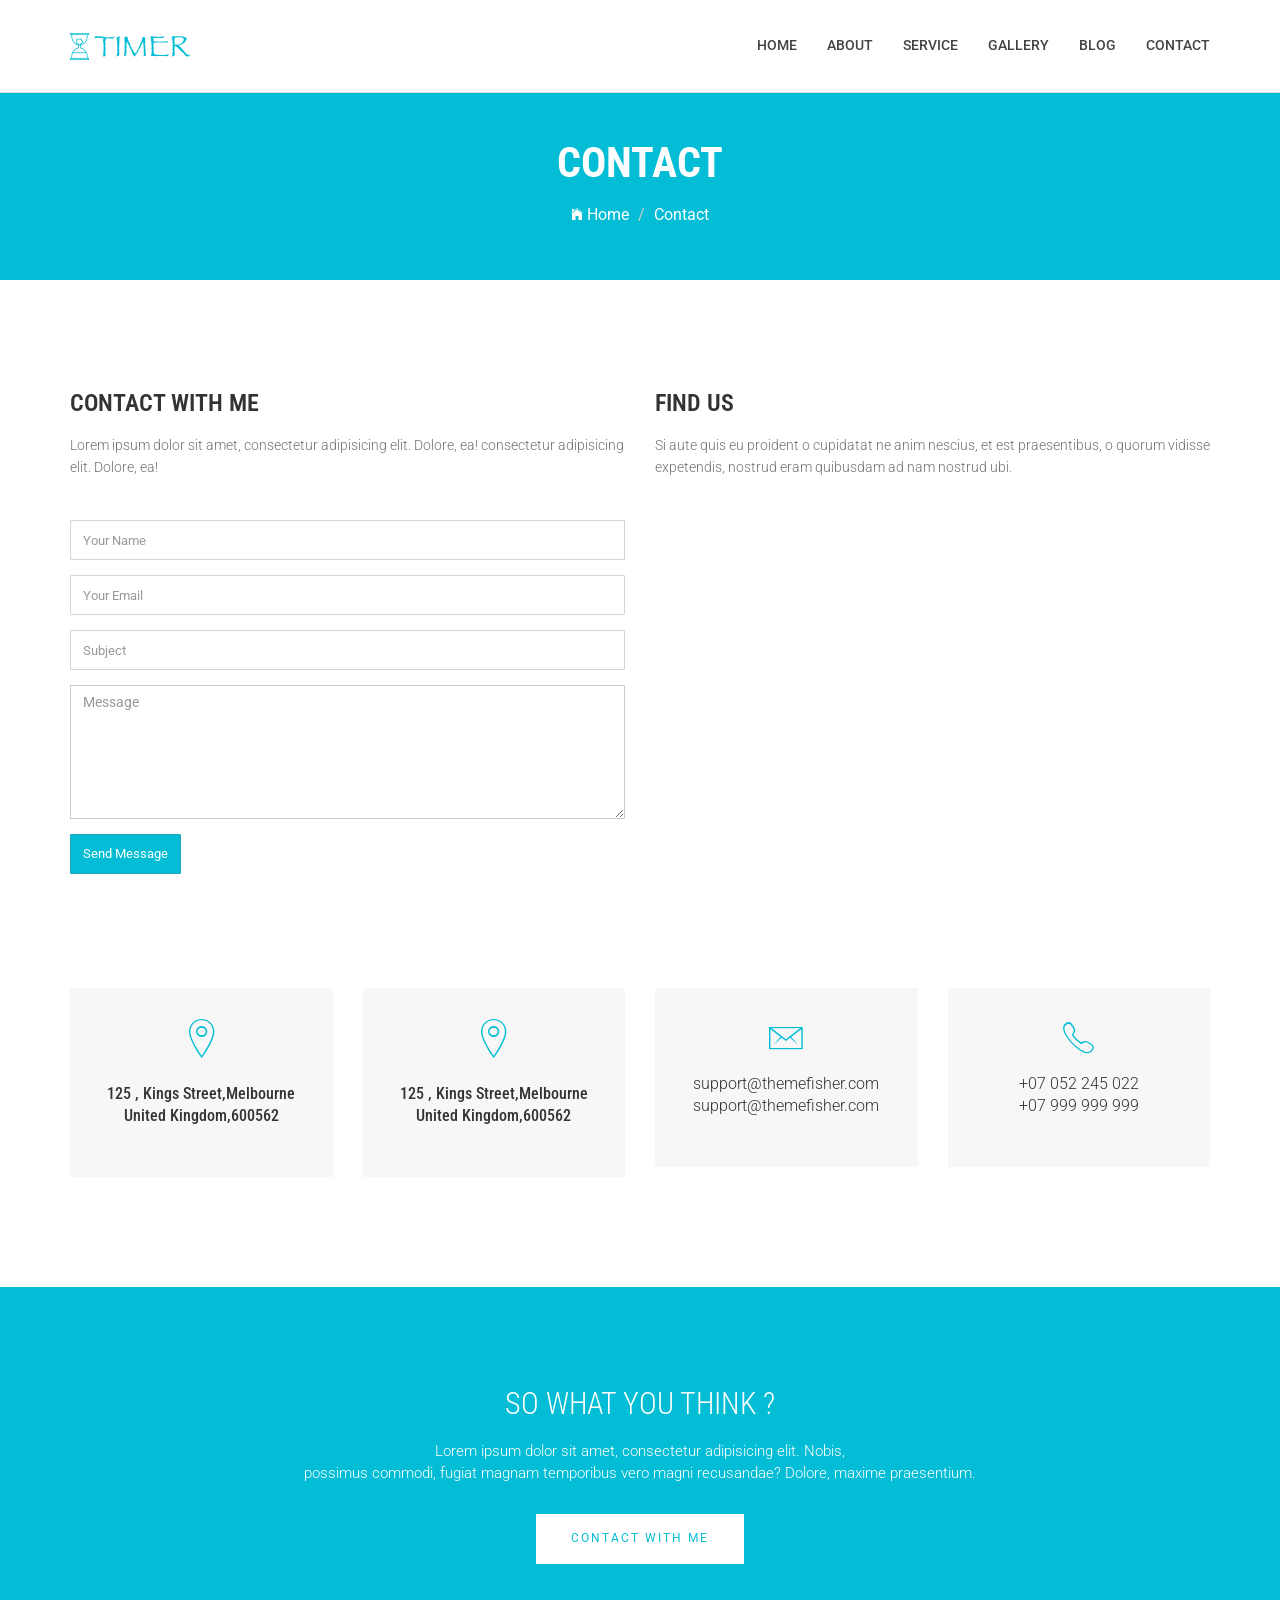
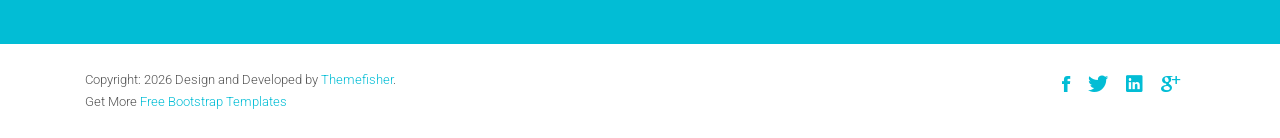
<file: HTML/timermaster/contact.html>
<!DOCTYPE html>
<html class="no-js">
    <head>
        <!-- Basic Page Needs
        ================================================== -->
        <meta charset="utf-8">
        <meta http-equiv="Content-Type" content="text/html; charset=utf-8">
        <link rel="icon" href="favicon.ico">
        <title>Timer Agency Template</title>
        <meta name="description" content="">
        <meta name="keywords" content="">
        <meta name="author" content="">
        <!-- Mobile Specific Metas
        ================================================== -->
        <meta name="format-detection" content="telephone=no">
        <meta name="viewport" content="width=device-width, initial-scale=1">

        
        <!-- Template CSS Files
        ================================================== -->
        <!-- Twitter Bootstrs CSS -->
        <link rel="stylesheet" href="plugins/bootstrap/bootstrap.min.css">
        <!-- Ionicons Fonts Css -->
        <link rel="stylesheet" href="plugins/ionicons/ionicons.min.css">
        <!-- animate css -->
        <link rel="stylesheet" href="plugins/animate-css/animate.css">
        <!-- Hero area slider css-->
        <link rel="stylesheet" href="plugins/slider/slider.css">
        <!-- owl craousel css -->
        <link rel="stylesheet" href="plugins/owl-carousel/owl.carousel.css">
        <link rel="stylesheet" href="plugins/owl-carousel/owl.theme.css">
        <!-- Fancybox -->
        <link rel="stylesheet" href="plugins/facncybox/jquery.fancybox.css">
        <!-- template main css file -->
        <link rel="stylesheet" href="css/style.css">
    </head>
    <body>


        <!--
        ==================================================
        Header Section Start
        ================================================== -->
        <header id="top-bar" class="navbar-fixed-top animated-header">
            <div class="container">
                <div class="navbar-header">
                    <!-- responsive nav button -->
                    <button type="button" class="navbar-toggle" data-toggle="collapse" data-target=".navbar-collapse">
                    <span class="sr-only">Toggle navigation</span>
                    <span class="icon-bar"></span>
                    <span class="icon-bar"></span>
                    <span class="icon-bar"></span>
                    </button>
                    <!-- /responsive nav button -->
                    
                    <!-- logo -->
                    <div class="navbar-brand">
                        <a href="index.html" >
                            <img src="images/logo.png" alt="">
                        </a>
                    </div>
                    <!-- /logo -->
                </div>
                <!-- main menu -->
                <nav class="collapse navbar-collapse navbar-right" role="navigation">
                    <div class="main-menu">
                        <ul class="nav navbar-nav navbar-right">
                            <li>
                                <a href="index.html" >Home</a>
                            </li>
                            <li><a href="about.html">About</a></li>
                            <li><a href="service.html">Service</a></li>
                            <li><a href="gallery.html">Gallery</a></li>
                            <li><a href="blog-right-sidebar.html">Blog</a></li>
                            <li><a href="contact.html">Contact</a></li>
                        </ul>
                    </div>
                </nav>
                <!-- /main nav -->
            </div>
        </header>
        

        <!-- 
        ================================================== 
            Global Page Section Start
        ================================================== -->
        <section class="global-page-header">
            <div class="container">
                <div class="row">
                    <div class="col-md-12">
                        <div class="block">
                            <h2>Contact</h2>
                            <ol class="breadcrumb">
                                <li>
                                    <a href="index.html">
                                        <i class="ion-ios-home"></i>
                                        Home
                                    </a>
                                </li>
                                <li class="active">Contact</li>
                            </ol>
                        </div>
                    </div>
                </div>
            </div>
        </section>


<!-- 
================================================== 
    Contact Section Start
================================================== -->
<section id="contact-section">
    <div class="container">
        <div class="row">
            <div class="col-md-6">
                <div class="block">
                    <h2 class="subtitle wow fadeInDown" data-wow-duration="500ms" data-wow-delay=".3s">Contact With Me</h2>
                    <p class="subtitle-des wow fadeInDown" data-wow-duration="500ms" data-wow-delay=".5s">
                        Lorem ipsum dolor sit amet, consectetur adipisicing elit. Dolore, ea!
                         consectetur adipisicing elit. Dolore, ea!
                    </p>
                    <div class="contact-form">
                        <form id="contact-form" method="#" action="#" role="form">
                
                            <div class="form-group wow fadeInDown" data-wow-duration="500ms" data-wow-delay=".6s">
                                <input type="text" placeholder="Your Name" class="form-control" name="name" id="name">
                            </div>
                            
                            <div class="form-group wow fadeInDown" data-wow-duration="500ms" data-wow-delay=".8s">
                                <input type="email" placeholder="Your Email" class="form-control" name="email" id="email" >
                            </div>
                            
                            <div class="form-group wow fadeInDown" data-wow-duration="500ms" data-wow-delay="1s">
                                <input type="text" placeholder="Subject" class="form-control" name="subject" id="subject">
                            </div>
                            
                            <div class="form-group wow fadeInDown" data-wow-duration="500ms" data-wow-delay="1.2s">
                                <textarea rows="6" placeholder="Message" class="form-control" name="message" id="message"></textarea>    
                            </div>
                            
                            <div id="success" class="success">
                                Thank you. The Mailman is on His Way :)
                            </div>
                            
                            <div id="error" class="error">
                                Sorry, don't know what happened. Try later :(
                            </div>
                            
                            <div id="submit" class="wow fadeInDown" data-wow-duration="500ms" data-wow-delay="1.4s">
                                <input type="submit" id="contact-submit" class="btn btn-default btn-send" value="Send Message">
                            </div>                      
                        </form>
                    </div>
                </div>
            </div>
            <div class="col-md-6">
                 <div class="map-area">
                    <h2 class="subtitle  wow fadeInDown" data-wow-duration="500ms" data-wow-delay=".3s">Find Us</h2>
                    <p class="subtitle-des wow fadeInDown" data-wow-duration="500ms" data-wow-delay=".5s">
                        Si aute quis eu proident o cupidatat ne anim nescius, et est praesentibus, o quorum vidisse expetendis, nostrud eram quibusdam ad nam nostrud ubi.
                        
                    </p>
                    <div class="map">
                        <iframe src="https://www.google.com/maps/embed?pb=!1m18!1m12!1m3!1d3651.277552998015!2d90.3678744!3d23.773128800000002!2m3!1f0!2f0!3f0!3m2!1i1024!2i768!4f13.1!3m3!1m2!1s0x3755c0ae4adf3cb9%3A0x7f2cf443b764e4a4!2sShishu+Mela!5e0!3m2!1sen!2s!4v1435516022247" width="100%" height="400" frameborder="0" style="border:0" allowfullscreen></iframe>
                        
                    </div>
                </div>
            </div>
        </div>
        <div class="row address-details">
            <div class="col-md-3">
                <div class="address wow fadeInLeft" data-wow-duration="500ms" data-wow-delay=".3s">
                    <i class="ion-ios-location-outline"></i>
                    <h5>125 , Kings Street,Melbourne <br>United Kingdom,600562</h5>
                </div>
            </div>
            <div class="col-md-3">
                <div class="address wow fadeInLeft" data-wow-duration="500ms" data-wow-delay=".5s">
                    <i class="ion-ios-location-outline"></i>
                    <h5>125 , Kings Street,Melbourne <br>United Kingdom,600562</h5>
                </div>
            </div>
            <div class="col-md-3">
                <div class="email wow fadeInLeft" data-wow-duration="500ms" data-wow-delay=".7s">
                    <i class="ion-ios-email-outline"></i>
                    <p>support@themefisher.com<br>support@themefisher.com</p>
                </div>
            </div>
            <div class="col-md-3">
                <div class="phone wow fadeInLeft" data-wow-duration="500ms" data-wow-delay=".9s">
                    <i class="ion-ios-telephone-outline"></i>
                    <p>+07 052 245 022<br>+07 999 999 999</p>
                </div>
            </div>
        </div>
    </div>
</section>  




            <!--
            ==================================================
            Call To Action Section Start
            ================================================== -->
            <section id="call-to-action">
                <div class="container">
                    <div class="row">
                        <div class="col-md-12">
                            <div class="block">
                                <h2 class="title wow fadeInDown" data-wow-delay=".3s" data-wow-duration="500ms">SO WHAT YOU THINK ?</h1>
                                <p class="wow fadeInDown" data-wow-delay=".5s" data-wow-duration="500ms">Lorem ipsum dolor sit amet, consectetur adipisicing elit. Nobis,<br>possimus commodi, fugiat magnam temporibus vero magni recusandae? Dolore, maxime praesentium.</p>
                                <a href="contact.html" class="btn btn-default btn-contact wow fadeInDown" data-wow-delay=".7s" data-wow-duration="500ms">Contact With Me</a>
                            </div>
                        </div>
                        
                    </div>
                </div>
            </section>

            <!--
            ==================================================
            Footer Section Start
            ================================================== -->
            <footer id="footer">
                <div class="container">
                    <div class="col-md-8">
                        <p class="copyright">Copyright: <span><script>document.write(new Date().getFullYear())</script></span> Design and Developed by <a href="http://www.Themefisher.com" target="_blank">Themefisher</a>. <br> 
                            Get More 
                            <a href="https://themefisher.com/free-bootstrap-templates/" target="_blank">
                                Free Bootstrap Templates
                            </a>
                        </p>
                    </div>
                    <div class="col-md-4">
                        <!-- Social Media -->
                        <ul class="social">
                            <li>
                                <a href="http://wwww.fb.com/themefisher" class="Facebook">
                                    <i class="ion-social-facebook"></i>
                                </a>
                            </li>
                            <li>
                                <a href="http://wwww.twitter.com/themefisher" class="Twitter">
                                    <i class="ion-social-twitter"></i>
                                </a>
                            </li>
                            <li>
                                <a href="#" class="Linkedin">
                                    <i class="ion-social-linkedin"></i>
                                </a>
                            </li>
                            <li>
                                <a href="http://wwww.fb.com/themefisher" class="Google Plus">
                                    <i class="ion-social-googleplus"></i>
                                </a>
                            </li>
                        </ul>
                    </div>
                </div>
            </footer> <!-- /#footer -->

	<!-- Template Javascript Files
	================================================== -->
	<!-- jquery -->
	<script src="plugins/jQurey/jquery.min.js"></script>
	<!-- Form Validation -->
    <script src="plugins/form-validation/jquery.form.js"></script> 
    <script src="plugins/form-validation/jquery.validate.min.js"></script>
	<!-- owl carouserl js -->
	<script src="plugins/owl-carousel/owl.carousel.min.js"></script>
	<!-- bootstrap js -->
	<script src="plugins/bootstrap/bootstrap.min.js"></script>
	<!-- wow js -->
	<script src="plugins/wow-js/wow.min.js"></script>
	<!-- slider js -->
	<script src="plugins/slider/slider.js"></script>
	<!-- Fancybox -->
	<script src="plugins/facncybox/jquery.fancybox.js"></script>
	<!-- template main js -->
	<script src="js/main.js"></script>
 	</body>
</html>
</file>
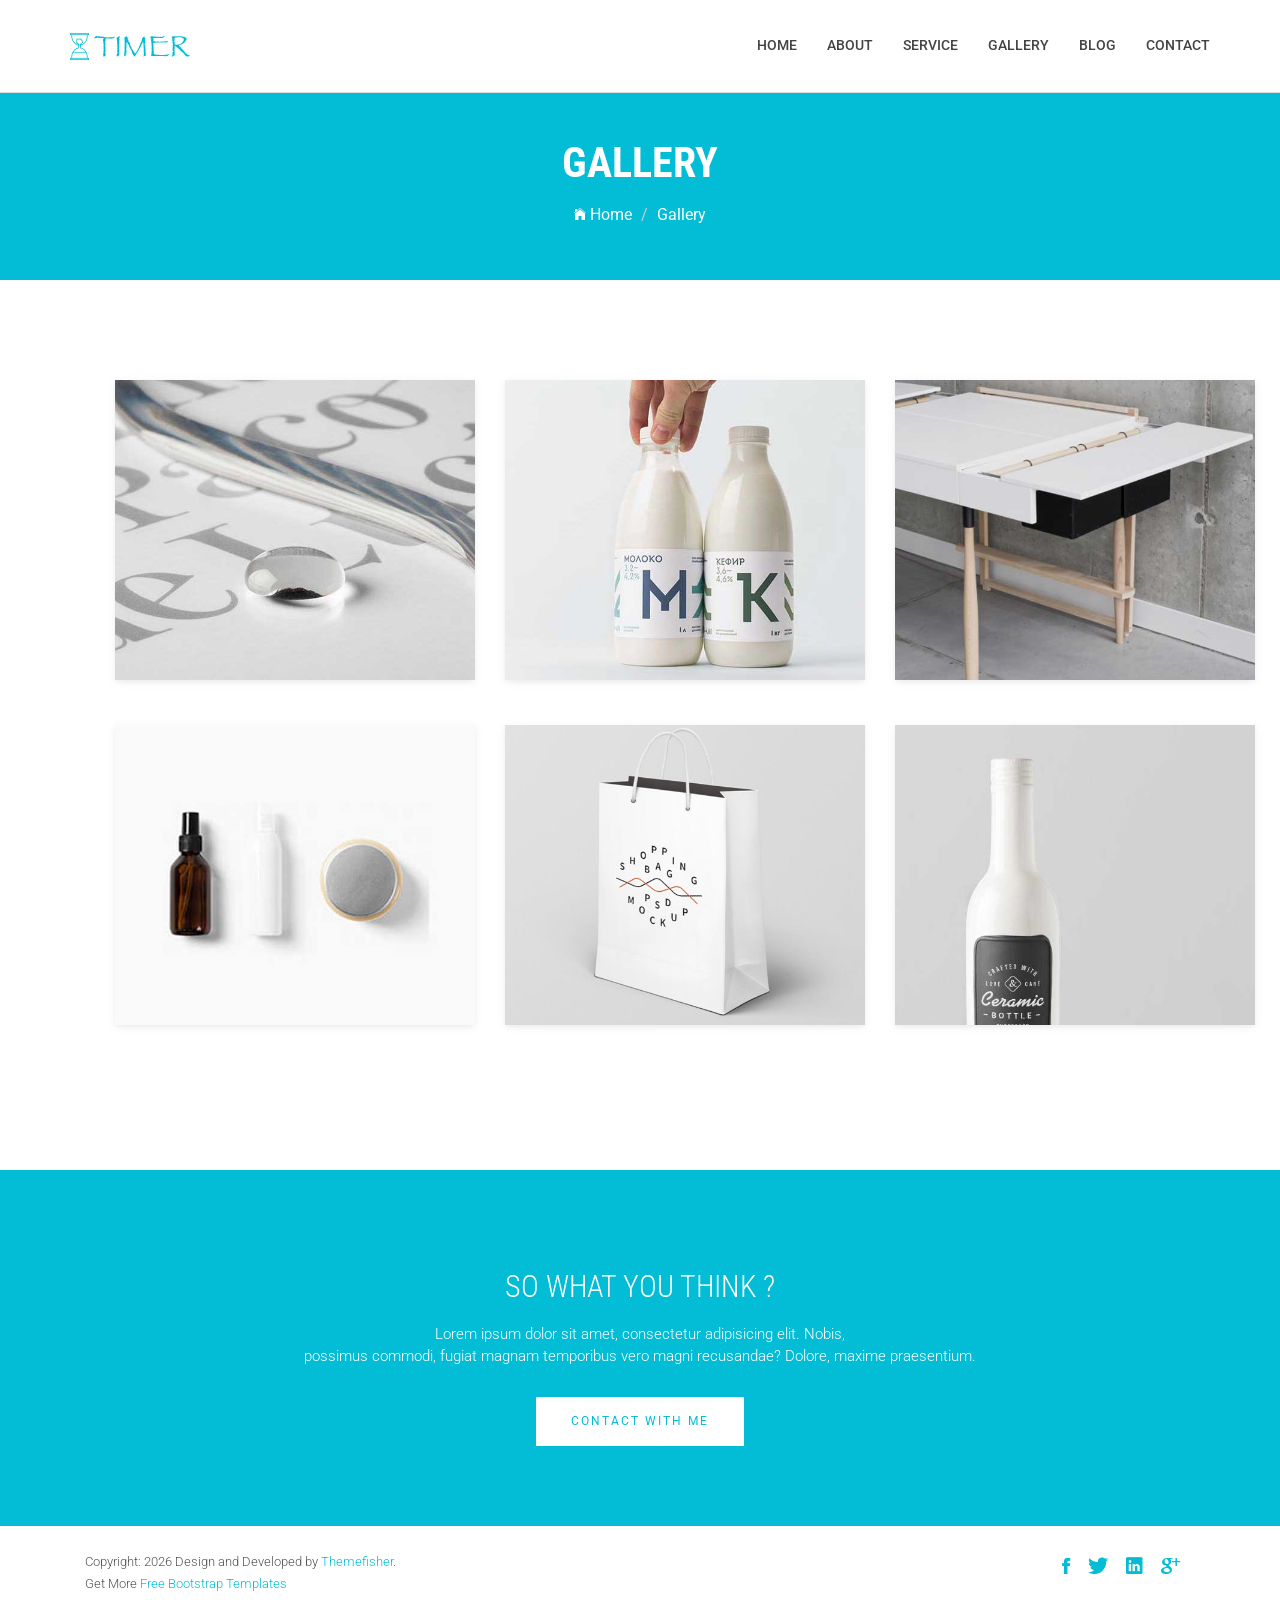
<file: HTML/timermaster/gallery.html>
<!DOCTYPE html>
<html class="no-js">
    <head>
        <!-- Basic Page Needs
        ================================================== -->
        <meta charset="utf-8">
        <meta http-equiv="Content-Type" content="text/html; charset=utf-8">
        <link rel="icon" href="favicon.ico">
        <title>Timer Agency Template</title>
        <meta name="description" content="">
        <meta name="keywords" content="">
        <meta name="author" content="">
        <!-- Mobile Specific Metas
        ================================================== -->
        <meta name="format-detection" content="telephone=no">
        <meta name="viewport" content="width=device-width, initial-scale=1">

        
        <!-- Template CSS Files
        ================================================== -->
        <!-- Twitter Bootstrs CSS -->
        <link rel="stylesheet" href="plugins/bootstrap/bootstrap.min.css">
        <!-- Ionicons Fonts Css -->
        <link rel="stylesheet" href="plugins/ionicons/ionicons.min.css">
        <!-- animate css -->
        <link rel="stylesheet" href="plugins/animate-css/animate.css">
        <!-- Hero area slider css-->
        <link rel="stylesheet" href="plugins/slider/slider.css">
        <!-- owl craousel css -->
        <link rel="stylesheet" href="plugins/owl-carousel/owl.carousel.css">
        <link rel="stylesheet" href="plugins/owl-carousel/owl.theme.css">
        <!-- Fancybox -->
        <link rel="stylesheet" href="plugins/facncybox/jquery.fancybox.css">
        <!-- template main css file -->
        <link rel="stylesheet" href="css/style.css">
    </head>
    <body>


        <!--
        ==================================================
        Header Section Start
        ================================================== -->
        <header id="top-bar" class="navbar-fixed-top animated-header">
            <div class="container">
                <div class="navbar-header">
                    <!-- responsive nav button -->
                    <button type="button" class="navbar-toggle" data-toggle="collapse" data-target=".navbar-collapse">
                    <span class="sr-only">Toggle navigation</span>
                    <span class="icon-bar"></span>
                    <span class="icon-bar"></span>
                    <span class="icon-bar"></span>
                    </button>
                    <!-- /responsive nav button -->
                    
                    <!-- logo -->
                    <div class="navbar-brand">
                        <a href="index.html" >
                            <img src="images/logo.png" alt="">
                        </a>
                    </div>
                    <!-- /logo -->
                </div>
                <!-- main menu -->
                <nav class="collapse navbar-collapse navbar-right" role="navigation">
                    <div class="main-menu">
                        <ul class="nav navbar-nav navbar-right">
                            <li>
                                <a href="index.html" >Home</a>
                            </li>
                            <li><a href="about.html">About</a></li>
                            <li><a href="service.html">Service</a></li>
                            <li><a href="gallery.html">Gallery</a></li>
                            <li><a href="blog-right-sidebar.html">Blog</a></li>
                            <li><a href="contact.html">Contact</a></li>
                        </ul>
                    </div>
                </nav>
                <!-- /main nav -->
            </div>
        </header>
        

        <!-- 
        ================================================== 
            Global Page Section Start
        ================================================== -->
        <section class="global-page-header">
            <div class="container">
                <div class="row">
                    <div class="col-md-12">
                        <div class="block">
                            <h2>Gallery</h2>
                            <ol class="breadcrumb">
                                <li>
                                    <a href="index.html">
                                        <i class="ion-ios-home"></i>
                                        Home
                                    </a>
                                </li>
                                <li class="active">Gallery</li>
                            </ol>
                        </div>
                    </div>
                </div>
            </div>
        </section>


<!--=============================
=            Gallery            =
==============================-->
<section id="gallery" class="gallery">
    <div class="container">
        <div class="row">
            <div class="col-sm-4 col-xs-12">
                <figure class="wow fadeInLeft animated portfolio-item animated" data-wow-duration="500ms" data-wow-delay="0ms" style="visibility: visible; animation-duration: 300ms; -webkit-animation-duration: 300ms; animation-delay: 0ms; -webkit-animation-delay: 0ms; animation-name: fadeInLeft; -webkit-animation-name: fadeInLeft;">
                    <div class="img-wrapper">
                        <img src="images/portfolio/item-1.jpg" class="img-responsive" alt="this is a title">
                        <div class="overlay">
                            <div class="buttons">
                                <a rel="gallery" class="fancybox" href="images/portfolio/item-1.jpg">Demo</a>
                            </div>
                        </div>
                    </div>
                </figure>
            </div>
            <div class="col-sm-4 col-xs-12">
                <figure class="wow fadeInLeft animated animated" data-wow-duration="500ms" data-wow-delay="300ms" style="visibility: visible; animation-duration: 300ms; -webkit-animation-duration: 300ms; animation-delay: 300ms; -webkit-animation-delay: 300ms; animation-name: fadeInLeft; -webkit-animation-name: fadeInLeft;">
                    <div class="img-wrapper">
                        <img src="images/portfolio/item-2.jpg" class="img-responsive" alt="this is a title">
                        <div class="overlay">
                            <div class="buttons">
                                <a rel="gallery" class="fancybox" href="images/portfolio/item-2.jpg">Demo</a>
                            </div>
                        </div>
                    </div>
                </figure>
            </div>
            <div class="col-sm-4 col-xs-12">
                <figure class="wow fadeInLeft animated animated" data-wow-duration="500ms" data-wow-delay="500ms" style="visibility: visible; animation-duration: 300ms; -webkit-animation-duration: 300ms; animation-delay: 300ms; -webkit-animation-delay: 300ms; animation-name: fadeInLeft; -webkit-animation-name: fadeInLeft;">
                    <div class="img-wrapper">
                        <img src="images/portfolio/item-3.jpg" class="img-responsive" alt="">
                        <div class="overlay">
                            <div class="buttons">
                                <a rel="gallery" class="fancybox" href="images/portfolio/item-3.jpg">Demo</a>
                            </div>
                        </div>
                    </div>
                </figure>
            </div>
            <div class="col-sm-4 col-xs-12">
                <figure class="wow fadeInLeft animated" data-wow-duration="500ms" data-wow-delay="700ms" style="visibility: hidden; animation-duration: 300ms; -webkit-animation-duration: 300ms; animation-delay: 600ms; -webkit-animation-delay: 600ms; animation-name: none; -webkit-animation-name: none;">
                    <div class="img-wrapper">
                        <img src="images/portfolio/item-4.jpg" class="img-responsive" alt="">
                        <div class="overlay">
                            <div class="buttons">
                                <a rel="gallery" class="fancybox" href="images/portfolio/item-4.jpg">Demo</a>
                            </div>
                        </div>
                    </div>
                </figure>
            </div>
            <div class="col-sm-4 col-xs-12">
                <figure class="wow fadeInLeft animated" data-wow-duration="500ms" data-wow-delay="900ms" style="visibility: hidden; animation-duration: 300ms; -webkit-animation-duration: 300ms; animation-delay: 900ms; -webkit-animation-delay: 900ms; animation-name: none; -webkit-animation-name: none;">
                    <div class="img-wrapper">
                        <img src="images/portfolio/item-5.jpg" class="img-responsive" alt="">
                        <div class="overlay">
                            <div class="buttons">
                                <a rel="gallery" class="fancybox" href="images/portfolio/item-5.jpg">Demo</a>
                            </div>
                        </div>
                    </div>
                </figure>
            </div>
            <div class="col-sm-4 col-xs-12">
                <figure class="wow fadeInLeft animated" data-wow-duration="500ms" data-wow-delay="1100ms" style="visibility: hidden; animation-duration: 300ms; -webkit-animation-duration: 300ms; animation-delay: 1200ms; -webkit-animation-delay: 1200ms; animation-name: none; -webkit-animation-name: none;">
                    <div class="img-wrapper">
                        <img src="images/portfolio/item-6.jpg" class="img-responsive" alt="">
                        <div class="overlay">
                            <div class="buttons">
                                <a rel="gallery" class="fancybox" href="images/portfolio/item-6.jpg">Demo</a>
                            </div>
                        </div>
                    </div>
                </figure>
            </div>
        </div>
    </div>
</section>   



            
            <!--
            ==================================================
            Call To Action Section Start
            ================================================== -->
            <section id="call-to-action">
                <div class="container">
                    <div class="row">
                        <div class="col-md-12">
                            <div class="block">
                                <h2 class="title wow fadeInDown" data-wow-delay=".3s" data-wow-duration="500ms">SO WHAT YOU THINK ?</h1>
                                <p class="wow fadeInDown" data-wow-delay=".5s" data-wow-duration="500ms">Lorem ipsum dolor sit amet, consectetur adipisicing elit. Nobis,<br>possimus commodi, fugiat magnam temporibus vero magni recusandae? Dolore, maxime praesentium.</p>
                                <a href="contact.html" class="btn btn-default btn-contact wow fadeInDown" data-wow-delay=".7s" data-wow-duration="500ms">Contact With Me</a>
                            </div>
                        </div>
                        
                    </div>
                </div>
            </section>

            <!--
            ==================================================
            Footer Section Start
            ================================================== -->
            <footer id="footer">
                <div class="container">
                    <div class="col-md-8">
                        <p class="copyright">Copyright: <span><script>document.write(new Date().getFullYear())</script></span> Design and Developed by <a href="http://www.Themefisher.com" target="_blank">Themefisher</a>. <br> 
                            Get More 
                            <a href="https://themefisher.com/free-bootstrap-templates/" target="_blank">
                                Free Bootstrap Templates
                            </a>
                        </p>
                    </div>
                    <div class="col-md-4">
                        <!-- Social Media -->
                        <ul class="social">
                            <li>
                                <a href="http://wwww.fb.com/themefisher" class="Facebook">
                                    <i class="ion-social-facebook"></i>
                                </a>
                            </li>
                            <li>
                                <a href="http://wwww.twitter.com/themefisher" class="Twitter">
                                    <i class="ion-social-twitter"></i>
                                </a>
                            </li>
                            <li>
                                <a href="#" class="Linkedin">
                                    <i class="ion-social-linkedin"></i>
                                </a>
                            </li>
                            <li>
                                <a href="http://wwww.fb.com/themefisher" class="Google Plus">
                                    <i class="ion-social-googleplus"></i>
                                </a>
                            </li>
                        </ul>
                    </div>
                </div>
            </footer> <!-- /#footer -->

	<!-- Template Javascript Files
	================================================== -->
	<!-- jquery -->
	<script src="plugins/jQurey/jquery.min.js"></script>
	<!-- Form Validation -->
    <script src="plugins/form-validation/jquery.form.js"></script> 
    <script src="plugins/form-validation/jquery.validate.min.js"></script>
	<!-- owl carouserl js -->
	<script src="plugins/owl-carousel/owl.carousel.min.js"></script>
	<!-- bootstrap js -->
	<script src="plugins/bootstrap/bootstrap.min.js"></script>
	<!-- wow js -->
	<script src="plugins/wow-js/wow.min.js"></script>
	<!-- slider js -->
	<script src="plugins/slider/slider.js"></script>
	<!-- Fancybox -->
	<script src="plugins/facncybox/jquery.fancybox.js"></script>
	<!-- template main js -->
	<script src="js/main.js"></script>
 	</body>
</html>
</file>
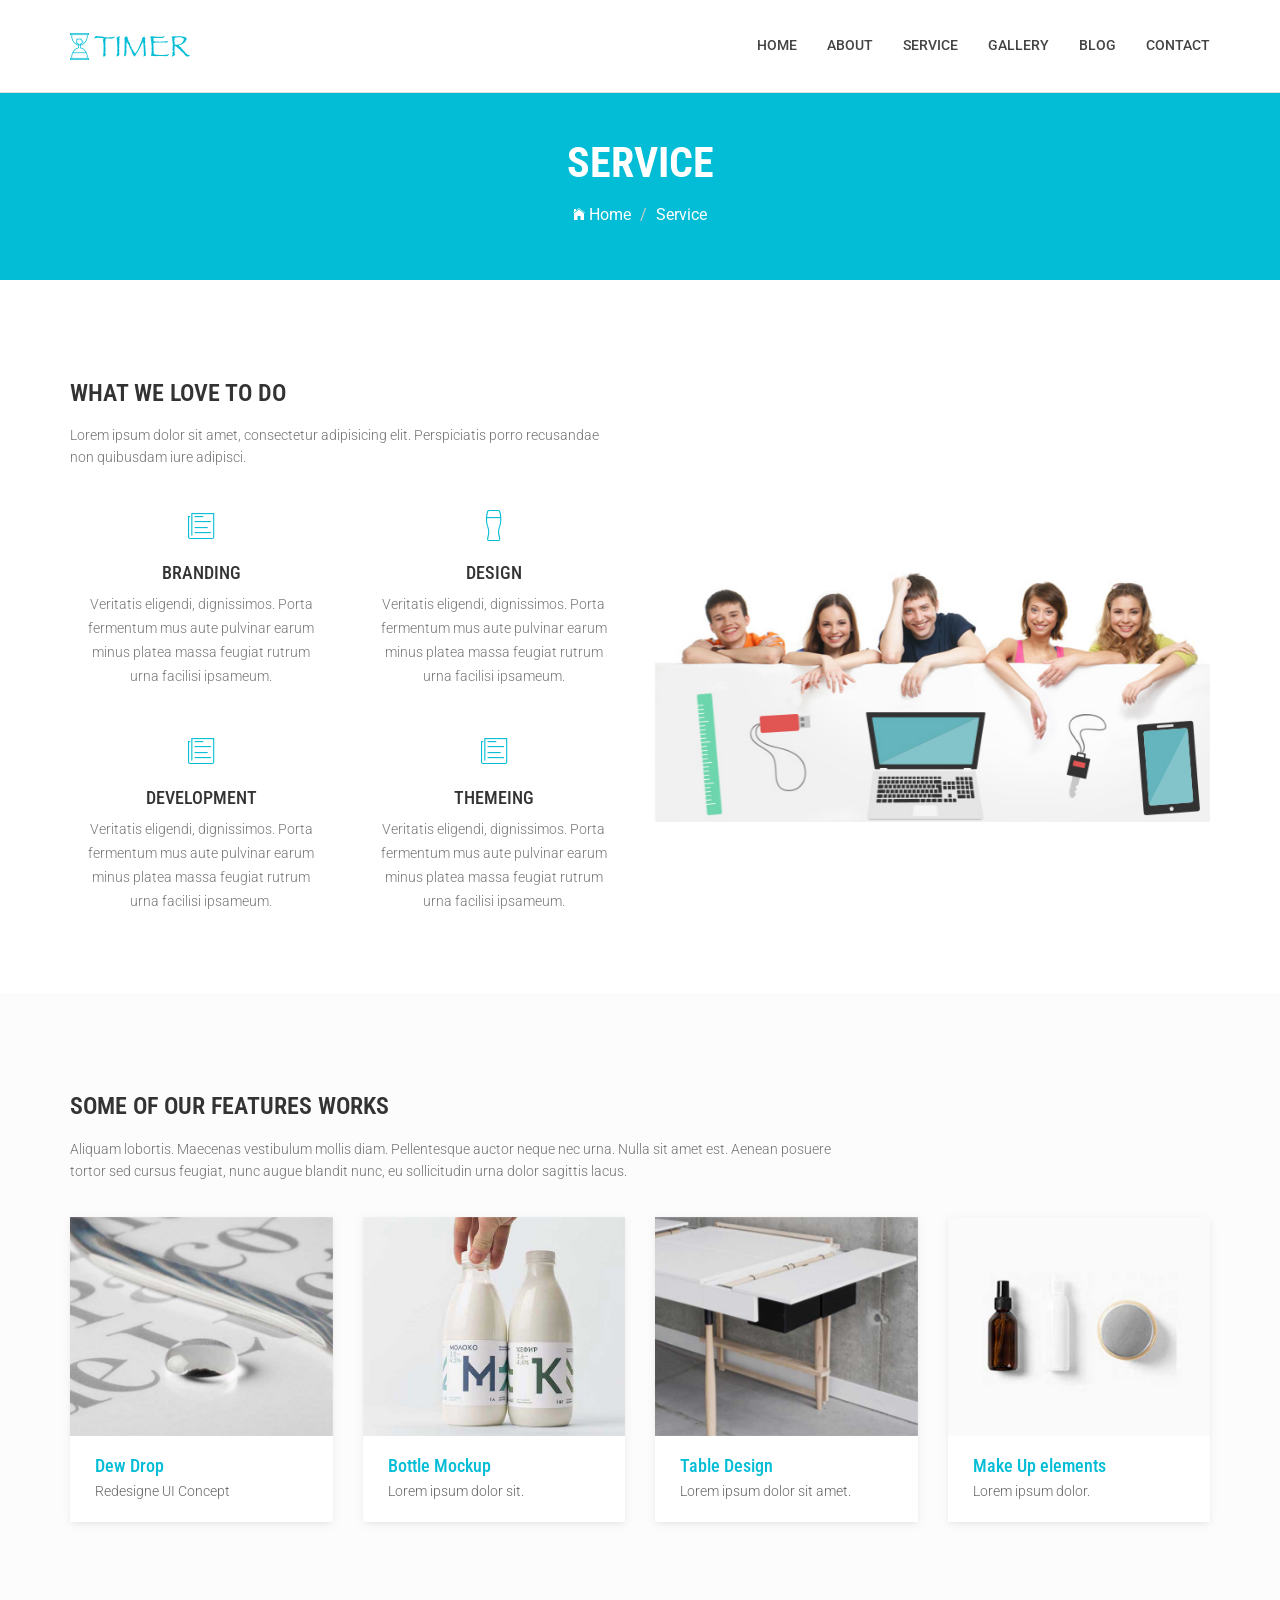
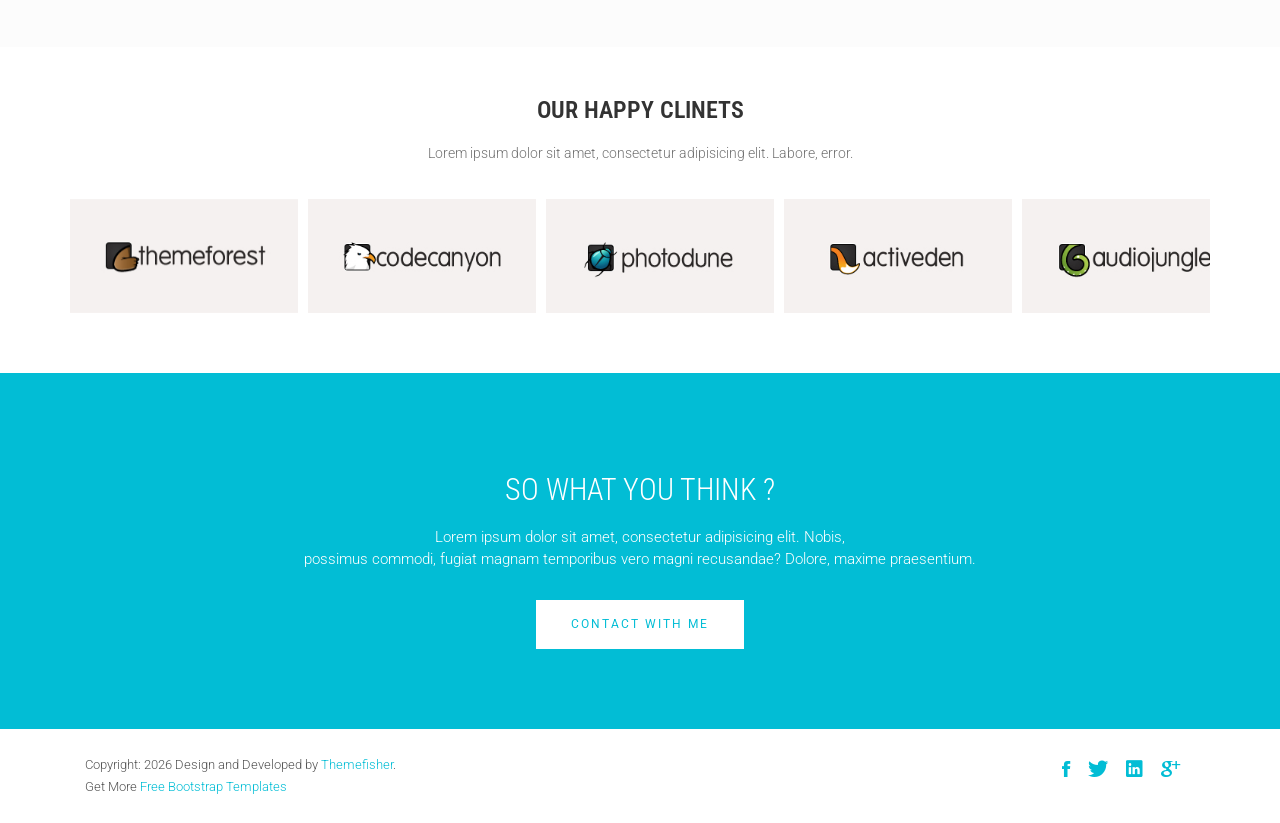
<file: HTML/timermaster/service.html>
<!DOCTYPE html>
<html class="no-js">
    <head>
        <!-- Basic Page Needs
        ================================================== -->
        <meta charset="utf-8">
        <meta http-equiv="Content-Type" content="text/html; charset=utf-8">
        <link rel="icon" href="favicon.ico">
        <title>Timer Agency Template</title>
        <meta name="description" content="">
        <meta name="keywords" content="">
        <meta name="author" content="">
        <!-- Mobile Specific Metas
        ================================================== -->
        <meta name="format-detection" content="telephone=no">
        <meta name="viewport" content="width=device-width, initial-scale=1">

        
        <!-- Template CSS Files
        ================================================== -->
        <!-- Twitter Bootstrs CSS -->
        <link rel="stylesheet" href="plugins/bootstrap/bootstrap.min.css">
        <!-- Ionicons Fonts Css -->
        <link rel="stylesheet" href="plugins/ionicons/ionicons.min.css">
        <!-- animate css -->
        <link rel="stylesheet" href="plugins/animate-css/animate.css">
        <!-- Hero area slider css-->
        <link rel="stylesheet" href="plugins/slider/slider.css">
        <!-- owl craousel css -->
        <link rel="stylesheet" href="plugins/owl-carousel/owl.carousel.css">
        <link rel="stylesheet" href="plugins/owl-carousel/owl.theme.css">
        <!-- Fancybox -->
        <link rel="stylesheet" href="plugins/facncybox/jquery.fancybox.css">
        <!-- template main css file -->
        <link rel="stylesheet" href="css/style.css">
    </head>
    <body>


        <!--
        ==================================================
        Header Section Start
        ================================================== -->
        <header id="top-bar" class="navbar-fixed-top animated-header">
            <div class="container">
                <div class="navbar-header">
                    <!-- responsive nav button -->
                    <button type="button" class="navbar-toggle" data-toggle="collapse" data-target=".navbar-collapse">
                    <span class="sr-only">Toggle navigation</span>
                    <span class="icon-bar"></span>
                    <span class="icon-bar"></span>
                    <span class="icon-bar"></span>
                    </button>
                    <!-- /responsive nav button -->
                    
                    <!-- logo -->
                    <div class="navbar-brand">
                        <a href="index.html" >
                            <img src="images/logo.png" alt="">
                        </a>
                    </div>
                    <!-- /logo -->
                </div>
                <!-- main menu -->
                <nav class="collapse navbar-collapse navbar-right" role="navigation">
                    <div class="main-menu">
                        <ul class="nav navbar-nav navbar-right">
                            <li>
                                <a href="index.html" >Home</a>
                            </li>
                            <li><a href="about.html">About</a></li>
                            <li><a href="service.html">Service</a></li>
                            <li><a href="gallery.html">Gallery</a></li>
                            <li><a href="blog-right-sidebar.html">Blog</a></li>
                            <li><a href="contact.html">Contact</a></li>
                        </ul>
                    </div>
                </nav>
                <!-- /main nav -->
            </div>
        </header>
        

        <!-- 
        ================================================== 
            Global Page Section Start
        ================================================== -->
        <section class="global-page-header">
            <div class="container">
                <div class="row">
                    <div class="col-md-12">
                        <div class="block">
                            <h2>Service</h2>
                            <ol class="breadcrumb">
                                <li>
                                    <a href="index.html">
                                        <i class="ion-ios-home"></i>
                                        Home
                                    </a>
                                </li>
                                <li class="active">Service</li>
                            </ol>
                        </div>
                    </div>
                </div>
            </div>
        </section>


<!-- 
================================================== 
    Service Page Section  Start
================================================== -->
<section id="service-page" class="pages service-page">
    <div class="container">
        <div class="row">
            <div class="col-md-6">
                <div class="block">
                    <h2 class="subtitle wow fadeInUp animated" data-wow-delay=".3s" data-wow-duration="500ms">What We Love To Do</h2>
                    <p class="subtitle-des wow fadeInUp animated" data-wow-delay=".5s" data-wow-duration="500ms">Lorem ipsum dolor sit amet, consectetur adipisicing elit. Perspiciatis porro recusandae non quibusdam iure adipisci.</p>
                    <div class="row service-parts">
                        <div class="col-md-6">
                            <div class="block wow fadeInUp animated" data-wow-duration="400ms" data-wow-delay="600ms">
                                <i class="ion-ios-paper-outline"></i>
                                <h4>BRANDING</h4>
                                <p>Veritatis eligendi, dignissimos. Porta fermentum mus aute pulvinar earum minus platea massa feugiat rutrum urna facilisi ipsameum.</p>
                            </div>
                        </div>
                        <div class="col-md-6">
                            <div class="block wow fadeInUp animated" data-wow-duration="400ms" data-wow-delay="800ms">
                                <i class="ion-ios-pint-outline"></i>
                                <h4>DESIGN</h4>
                                <p>Veritatis eligendi, dignissimos. Porta fermentum mus aute pulvinar earum minus platea massa feugiat rutrum urna facilisi ipsameum.</p>
                            </div>
                        </div>
                        <div class="col-md-6">
                            <div class="block wow fadeInUp animated" data-wow-duration="400ms" data-wow-delay="1s">
                                <i class="ion-ios-paper-outline"></i>
                                <h4>DEVELOPMENT</h4>
                                <p>Veritatis eligendi, dignissimos. Porta fermentum mus aute pulvinar earum minus platea massa feugiat rutrum urna facilisi ipsameum.</p>
                            </div>
                        </div>
                        <div class="col-md-6">
                            <div class="block wow fadeInUp animated" data-wow-duration="400ms" data-wow-delay="1.1s">
                                <i class="ion-ios-paper-outline"></i>
                                <h4>THEMEING</h4>
                                <p>Veritatis eligendi, dignissimos. Porta fermentum mus aute pulvinar earum minus platea massa feugiat rutrum urna facilisi ipsameum.</p>
                            </div>
                        </div>
                    </div>
                </div>
            </div>
            <div class="col-md-6">
                <div class="block">
                    <img class="img-responsive" src="images/team.jpg" alt="">
                </div>
            </div>
        </div>
    </div>
</section>


<!-- 
================================================== 
    Works Section Start
================================================== -->
<section class="works service-page">
    <div class="container">
        <h2 class="subtitle wow fadeInUp animated" data-wow-delay=".3s" data-wow-duration="500ms">Some Of Our Features Works</h2>
            <p class="subtitle-des wow fadeInUp animated" data-wow-delay=".5s" data-wow-duration="500ms">
                Aliquam lobortis. Maecenas vestibulum mollis diam. Pellentesque auctor neque nec urna. Nulla sit amet est. Aenean posuere <br> tortor sed cursus feugiat, nunc augue blandit nunc, eu sollicitudin urna dolor sagittis lacus.
            </p>
        <div class="row">
            <div class="col-sm-3">
                 <figure class="wow fadeInLeft animated portfolio-item" data-wow-duration="500ms" data-wow-delay="0ms">
                    <div class="img-wrapper">
                        <img src="images/portfolio/item-1.jpg" class="img-responsive" alt="this is a title" >
                        <div class="overlay">
                            <div class="buttons">
                                <a rel="gallery" class="fancybox" href="images/portfolio/item-1.jpg">Demo</a>        
                                <a target="_blank" href="">Details</a>
                            </div>
                        </div>
                    </div>
                    <figcaption>
                        <h4>
                            <a href="#">
                                Dew Drop        
                            </a>
                        </h4>
                        <p>
                            Redesigne UI Concept
                        </p>
                    </figcaption>
                </figure>
            </div>

            <div class="col-sm-3">
                <figure class="wow fadeInLeft animated" data-wow-duration="500ms" data-wow-delay="300ms">
                    <div class="img-wrapper">
                        <img src="images/portfolio/item-2.jpg" class="img-responsive" alt="this is a title" >
                        <div class="overlay">
                            <div class="buttons">
                                <a rel="gallery" class="fancybox" href="images/portfolio/item-2.jpg">Demo</a>        
                                <a target="_blank" href="">Details</a>
                            </div>
                        </div>
                    </div>
                    <figcaption>
                        <h4>
                            <a href="#">
                                Bottle Mockup        
                            </a>
                        </h4>
                        <p>
                            Lorem ipsum dolor sit.
                        </p>
                    </figcaption>
                </figure>
            </div>

            <div class="col-sm-3">
                <figure class="wow fadeInLeft animated" data-wow-duration="500ms" data-wow-delay="300ms">
                    <div class="img-wrapper">
                        <img src="images/portfolio/item-3.jpg" class="img-responsive" alt="" >
                        <div class="overlay">
                            <div class="buttons">
                                <a rel="gallery" class="fancybox" href="images/portfolio/item-3.jpg">Demo</a>        
                                <a target="_blank" href="">Details</a>
                            </div>
                        </div>
                    </div>
                    <figcaption>
                        <h4>
                            <a href="#">
                                Table Design        
                            </a>
                        </h4>
                        <p>
                            Lorem ipsum dolor sit amet.
                        </p>
                    </figcaption>
                </figure>
            </div>

            <div class="col-sm-3">
                <figure class="wow fadeInLeft animated" data-wow-duration="500ms" data-wow-delay="600ms">
                    <div class="img-wrapper">
                        <img src="images/portfolio/item-4.jpg" class="img-responsive" alt="" >
                        <div class="overlay">
                            <div class="buttons">
                                <a rel="gallery" class="fancybox" href="images/portfolio/item-4.jpg">Demo</a>        
                                <a target="_blank" href="">Details</a>
                            </div>
                        </div>
                    </div>
                    <figcaption>
                        <h4>
                            <a href="#">
                                Make Up elements        
                            </a>
                        </h4>
                        <p>
                            Lorem ipsum dolor.
                        </p>
                    </figcaption>
                </figure>
            </div>
        </div>
    </div>
</section>

        <!-- 
        ================================================== 
            Clients Section Start
        ================================================== -->
        <section id="clients">
            <div class="container">
                <div class="row">
                    <div class="col-md-12">
                        <h2 class="subtitle text-center wow fadeInUp animated" data-wow-duration="500ms" data-wow-delay=".3s">Our Happy Clinets</h2>
                        <p class="subtitle-des text-center wow fadeInUp animated" data-wow-duration="500ms" data-wow-delay=".5s">Lorem ipsum dolor sit amet, consectetur adipisicing elit. Labore, error.</p>
                        <div id="clients-logo" class="owl-carousel">
                            <div>
                                <img src="images/clients/logo-1.jpg" alt="">
                            </div>
                            <div>
                                <img src="images/clients/logo-2.jpg" alt="">
                            </div>
                            <div>
                                <img src="images/clients/logo-3.jpg" alt="">
                            </div>
                            <div>
                                <img src="images/clients/logo-4.jpg" alt="">
                            </div>
                            <div>
                                <img src="images/clients/logo-5.jpg" alt="">
                            </div>
                             <div>
                                <img src="images/clients/logo-1.jpg" alt="">
                            </div>
                            <div>
                                <img src="images/clients/logo-2.jpg" alt="">
                            </div>
                            <div>
                                <img src="images/clients/logo-3.jpg" alt="">
                            </div>
                            <div>
                                <img src="images/clients/logo-4.jpg" alt="">
                            </div>
                            <div>
                                <img src="images/clients/logo-5.jpg" alt="">
                            </div>
                        </div>
                    </div>
                </div>
            </div>
        </section>





            <!--
            ==================================================
            Call To Action Section Start
            ================================================== -->
            <section id="call-to-action">
                <div class="container">
                    <div class="row">
                        <div class="col-md-12">
                            <div class="block">
                                <h2 class="title wow fadeInDown" data-wow-delay=".3s" data-wow-duration="500ms">SO WHAT YOU THINK ?</h1>
                                <p class="wow fadeInDown" data-wow-delay=".5s" data-wow-duration="500ms">Lorem ipsum dolor sit amet, consectetur adipisicing elit. Nobis,<br>possimus commodi, fugiat magnam temporibus vero magni recusandae? Dolore, maxime praesentium.</p>
                                <a href="contact.html" class="btn btn-default btn-contact wow fadeInDown" data-wow-delay=".7s" data-wow-duration="500ms">Contact With Me</a>
                            </div>
                        </div>
                        
                    </div>
                </div>
            </section>

            <!--
            ==================================================
            Footer Section Start
            ================================================== -->
            <footer id="footer">
                <div class="container">
                    <div class="col-md-8">
                        <p class="copyright">Copyright: <span><script>document.write(new Date().getFullYear())</script></span> Design and Developed by <a href="http://www.Themefisher.com" target="_blank">Themefisher</a>. <br> 
                            Get More 
                            <a href="https://themefisher.com/free-bootstrap-templates/" target="_blank">
                                Free Bootstrap Templates
                            </a>
                        </p>
                    </div>
                    <div class="col-md-4">
                        <!-- Social Media -->
                        <ul class="social">
                            <li>
                                <a href="http://wwww.fb.com/themefisher" class="Facebook">
                                    <i class="ion-social-facebook"></i>
                                </a>
                            </li>
                            <li>
                                <a href="http://wwww.twitter.com/themefisher" class="Twitter">
                                    <i class="ion-social-twitter"></i>
                                </a>
                            </li>
                            <li>
                                <a href="#" class="Linkedin">
                                    <i class="ion-social-linkedin"></i>
                                </a>
                            </li>
                            <li>
                                <a href="http://wwww.fb.com/themefisher" class="Google Plus">
                                    <i class="ion-social-googleplus"></i>
                                </a>
                            </li>
                        </ul>
                    </div>
                </div>
            </footer> <!-- /#footer -->

	<!-- Template Javascript Files
	================================================== -->
	<!-- jquery -->
	<script src="plugins/jQurey/jquery.min.js"></script>
	<!-- Form Validation -->
    <script src="plugins/form-validation/jquery.form.js"></script> 
    <script src="plugins/form-validation/jquery.validate.min.js"></script>
	<!-- owl carouserl js -->
	<script src="plugins/owl-carousel/owl.carousel.min.js"></script>
	<!-- bootstrap js -->
	<script src="plugins/bootstrap/bootstrap.min.js"></script>
	<!-- wow js -->
	<script src="plugins/wow-js/wow.min.js"></script>
	<!-- slider js -->
	<script src="plugins/slider/slider.js"></script>
	<!-- Fancybox -->
	<script src="plugins/facncybox/jquery.fancybox.js"></script>
	<!-- template main js -->
	<script src="js/main.js"></script>
 	</body>
</html>
</file>
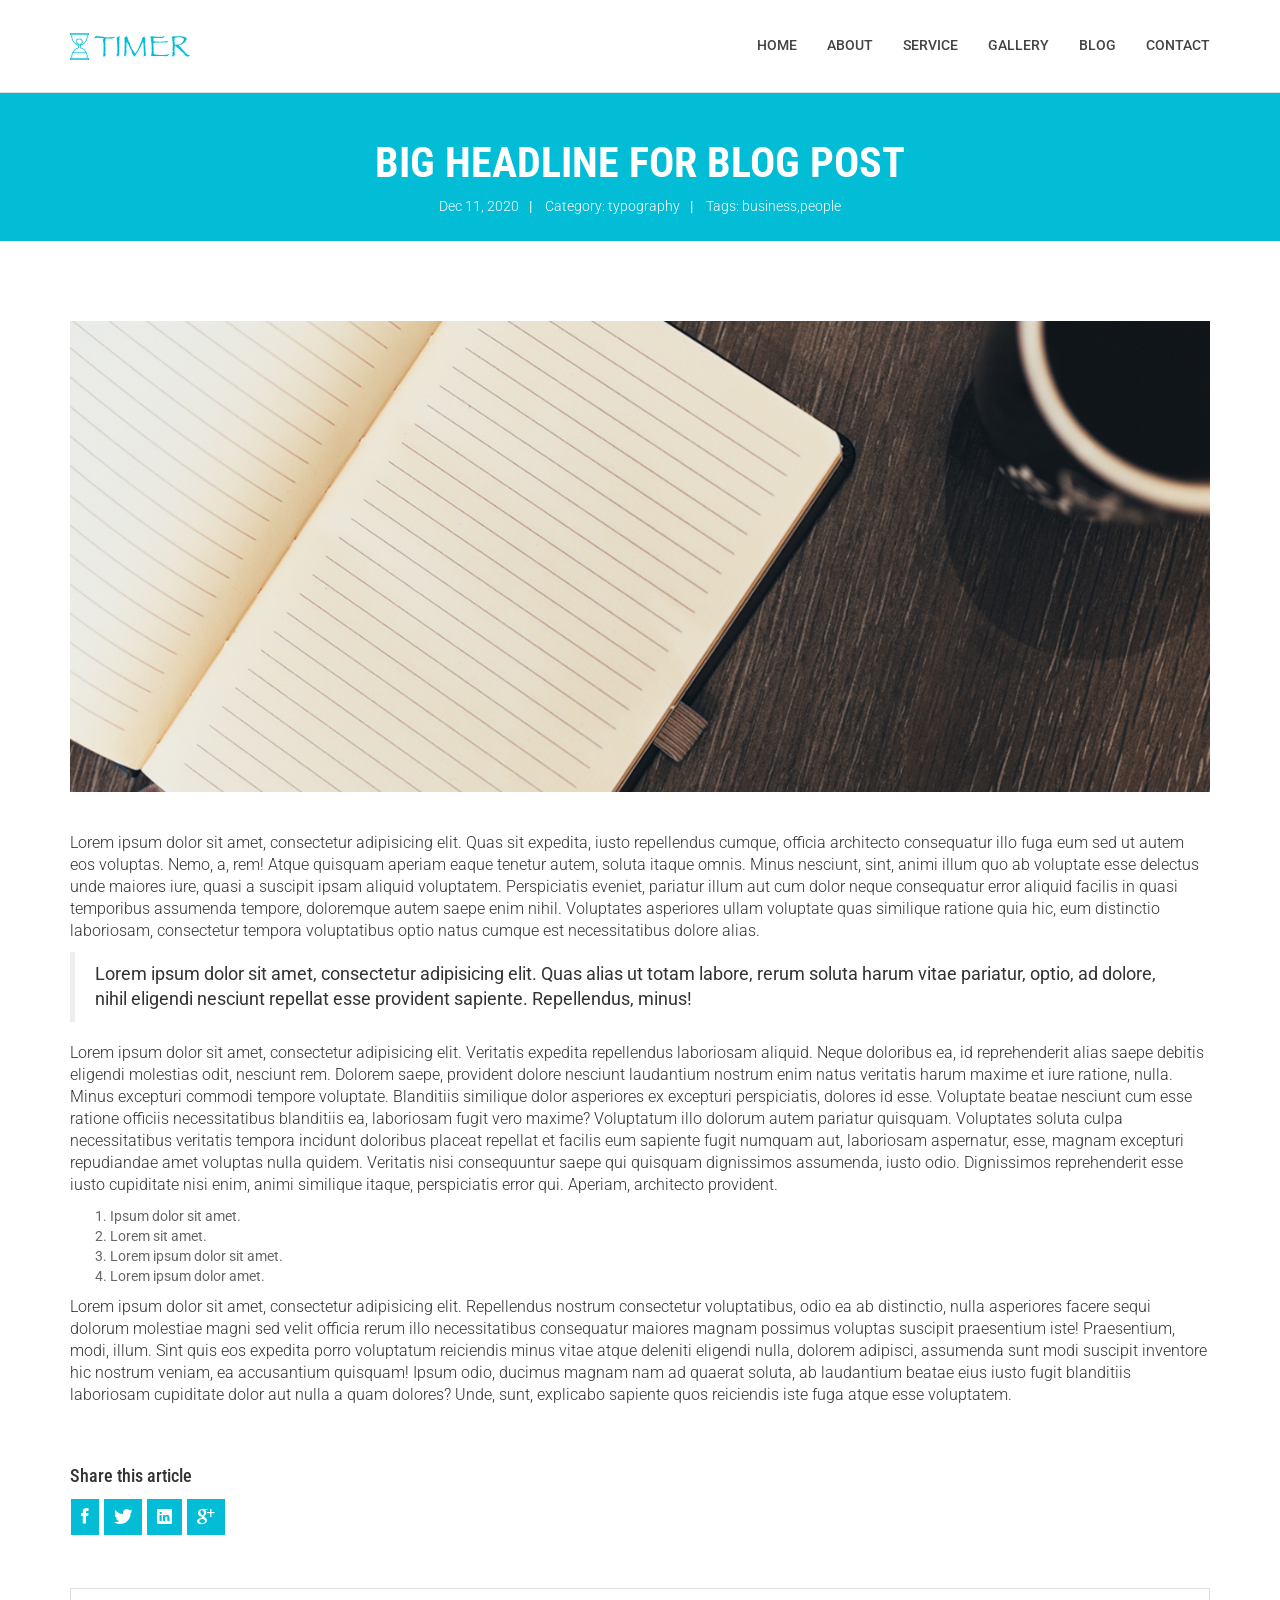
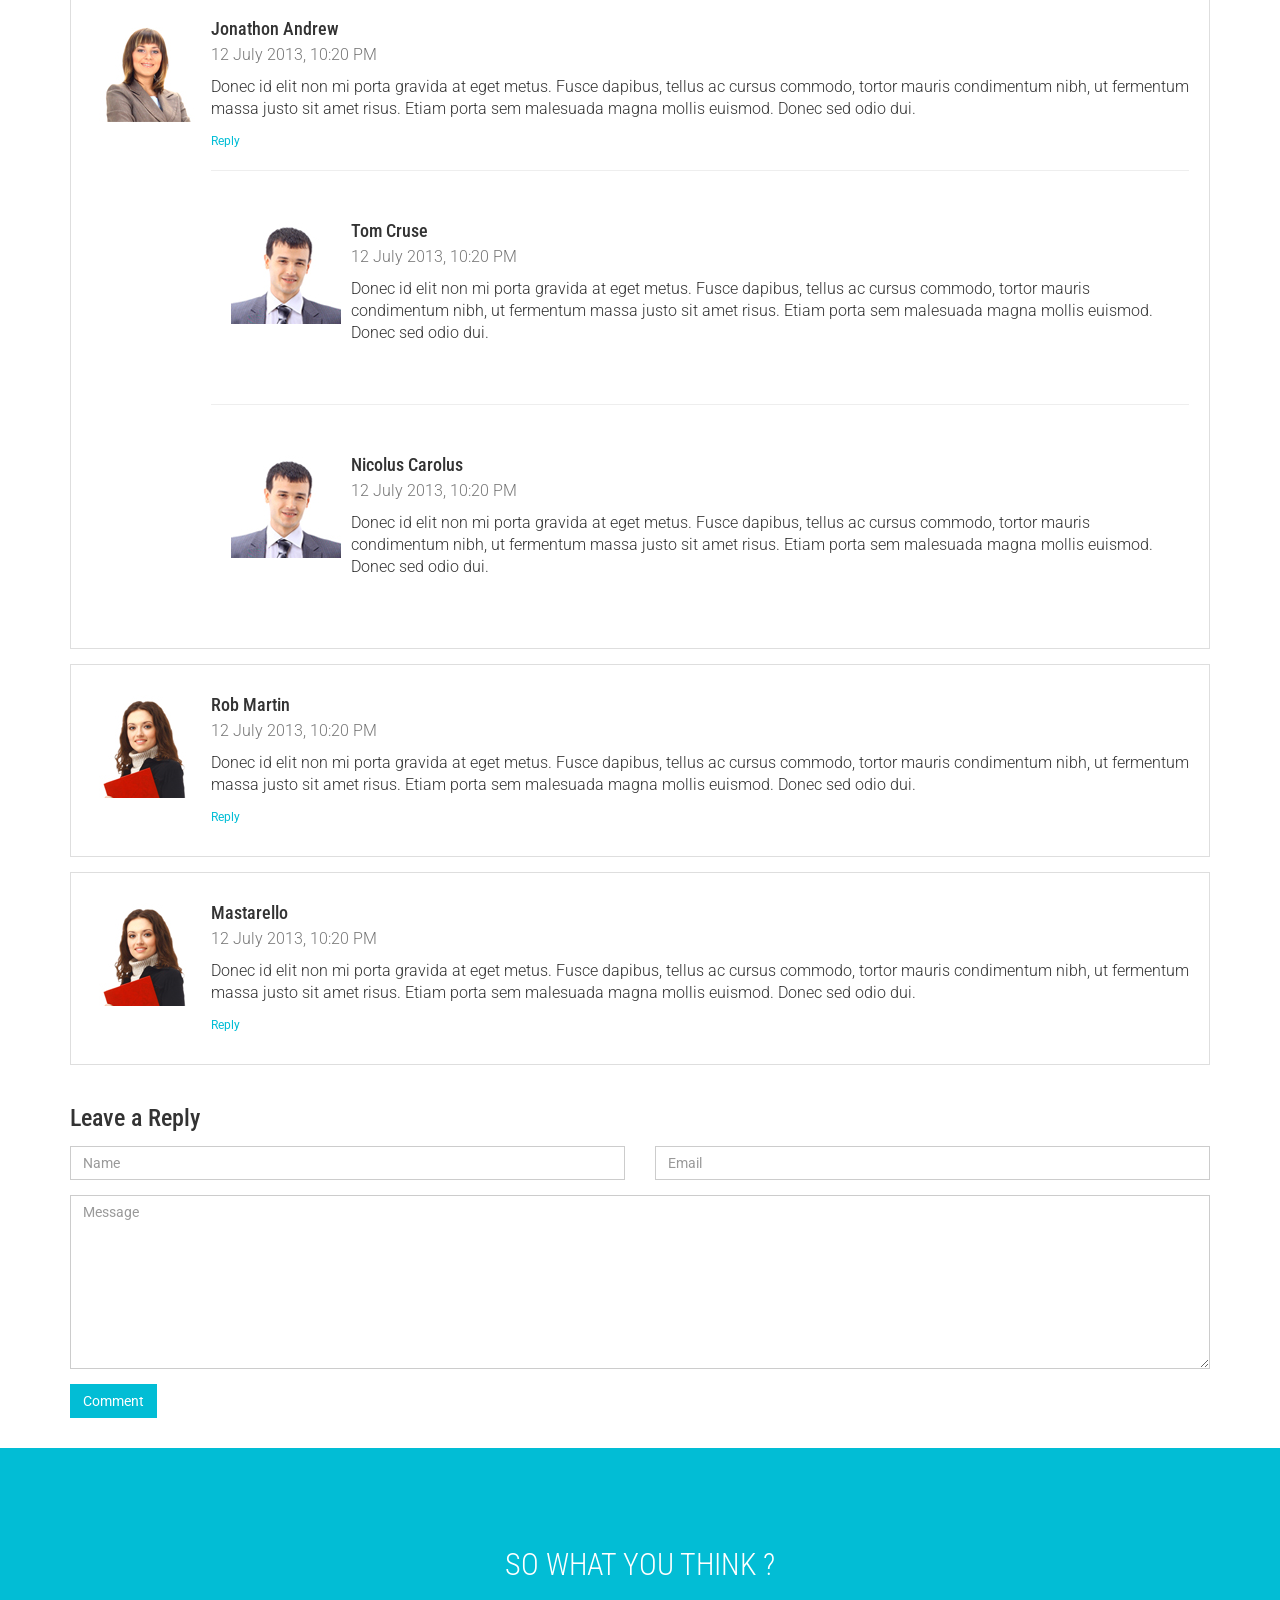
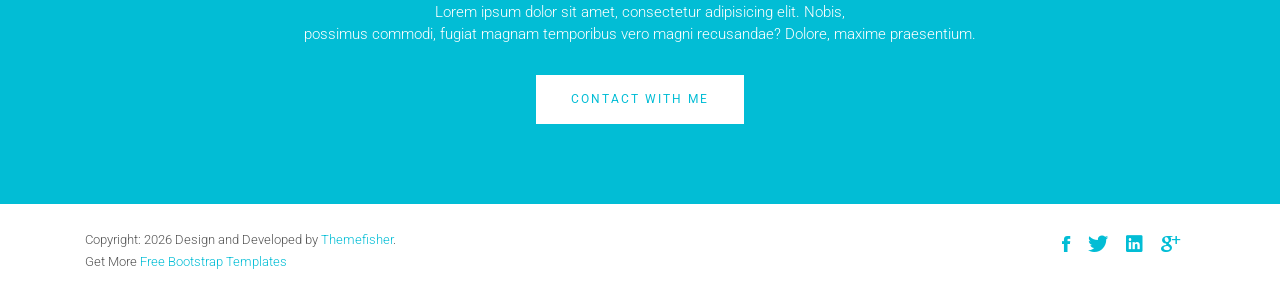
<file: HTML/timermaster/single-post.html>
<!DOCTYPE html>
<html class="no-js">
    <head>
        <!-- Basic Page Needs
        ================================================== -->
        <meta charset="utf-8">
        <meta http-equiv="Content-Type" content="text/html; charset=utf-8">
        <link rel="icon" href="favicon.ico">
        <title>Timer Agency Template</title>
        <meta name="description" content="">
        <meta name="keywords" content="">
        <meta name="author" content="">
        <!-- Mobile Specific Metas
        ================================================== -->
        <meta name="format-detection" content="telephone=no">
        <meta name="viewport" content="width=device-width, initial-scale=1">

        
        <!-- Template CSS Files
        ================================================== -->
        <!-- Twitter Bootstrs CSS -->
        <link rel="stylesheet" href="plugins/bootstrap/bootstrap.min.css">
        <!-- Ionicons Fonts Css -->
        <link rel="stylesheet" href="plugins/ionicons/ionicons.min.css">
        <!-- animate css -->
        <link rel="stylesheet" href="plugins/animate-css/animate.css">
        <!-- Hero area slider css-->
        <link rel="stylesheet" href="plugins/slider/slider.css">
        <!-- owl craousel css -->
        <link rel="stylesheet" href="plugins/owl-carousel/owl.carousel.css">
        <link rel="stylesheet" href="plugins/owl-carousel/owl.theme.css">
        <!-- Fancybox -->
        <link rel="stylesheet" href="plugins/facncybox/jquery.fancybox.css">
        <!-- template main css file -->
        <link rel="stylesheet" href="css/style.css">
    </head>
    <body>


        <!--
        ==================================================
        Header Section Start
        ================================================== -->
        <header id="top-bar" class="navbar-fixed-top animated-header">
            <div class="container">
                <div class="navbar-header">
                    <!-- responsive nav button -->
                    <button type="button" class="navbar-toggle" data-toggle="collapse" data-target=".navbar-collapse">
                    <span class="sr-only">Toggle navigation</span>
                    <span class="icon-bar"></span>
                    <span class="icon-bar"></span>
                    <span class="icon-bar"></span>
                    </button>
                    <!-- /responsive nav button -->
                    
                    <!-- logo -->
                    <div class="navbar-brand">
                        <a href="index.html" >
                            <img src="images/logo.png" alt="">
                        </a>
                    </div>
                    <!-- /logo -->
                </div>
                <!-- main menu -->
                <nav class="collapse navbar-collapse navbar-right" role="navigation">
                    <div class="main-menu">
                        <ul class="nav navbar-nav navbar-right">
                            <li>
                                <a href="index.html" >Home</a>
                            </li>
                            <li><a href="about.html">About</a></li>
                            <li><a href="service.html">Service</a></li>
                            <li><a href="gallery.html">Gallery</a></li>
                            <li><a href="blog-right-sidebar.html">Blog</a></li>
                            <li><a href="contact.html">Contact</a></li>
                        </ul>
                    </div>
                </nav>
                <!-- /main nav -->
            </div>
        </header>
        

<!--
==================================================
Global Page Section Start
================================================== -->
<section class="global-page-header">
    <div class="container">
        <div class="row">
            <div class="col-md-12">
                <div class="block">
                    <h2>Big Headline for Blog Post</h2>
                    <div class="portfolio-meta">
                        <span>Dec 11, 2020</span>|
                        <span> Category: typography</span>|
                        <span> Tags: <a href="">business</a>,<a href="">people</a></span>
                    </div>
                </div>
            </div>
        </div>
    </div>
</section><!--/#Page header-->


<section class="single-post">
    <div class="container">
        <div class="row">
            <div class="col-md-12">
                <div class="post-img">
                    <img class="img-responsive" alt="" src="images/blog/post-1.jpg">
                </div>
                <div class="post-content">
                    <p>
                        Lorem ipsum dolor sit amet, consectetur adipisicing elit. Quas sit expedita, iusto repellendus cumque, officia architecto consequatur illo fuga eum sed ut autem eos voluptas. Nemo, a, rem! Atque quisquam aperiam eaque tenetur autem, soluta itaque omnis. Minus nesciunt, sint, animi illum quo ab voluptate esse delectus unde maiores iure, quasi a suscipit ipsam aliquid voluptatem. Perspiciatis eveniet, pariatur illum aut cum dolor neque consequatur error aliquid facilis in quasi temporibus assumenda tempore, doloremque autem saepe enim nihil. Voluptates asperiores ullam voluptate quas similique ratione quia hic, eum distinctio laboriosam, consectetur tempora voluptatibus optio natus cumque est necessitatibus dolore alias.
                    </p>
                    <blockquote>
                        Lorem ipsum dolor sit amet, consectetur adipisicing elit. Quas alias ut totam labore, rerum soluta harum vitae pariatur, optio, ad dolore, nihil eligendi nesciunt repellat esse provident sapiente. Repellendus, minus!
                    </blockquote>
                    <p>
                        Lorem ipsum dolor sit amet, consectetur adipisicing elit. Veritatis expedita repellendus laboriosam aliquid. Neque doloribus ea, id reprehenderit alias saepe debitis eligendi molestias odit, nesciunt rem. Dolorem saepe, provident dolore nesciunt laudantium nostrum enim natus veritatis harum maxime et iure ratione, nulla. Minus excepturi commodi tempore voluptate. Blanditiis similique dolor asperiores ex excepturi perspiciatis, dolores id esse. Voluptate beatae nesciunt cum esse ratione officiis necessitatibus blanditiis ea, laboriosam fugit vero maxime? Voluptatum illo dolorum autem pariatur quisquam. Voluptates soluta culpa necessitatibus veritatis tempora incidunt doloribus placeat repellat et facilis eum sapiente fugit numquam aut, laboriosam aspernatur, esse, magnam excepturi repudiandae amet voluptas nulla quidem. Veritatis nisi consequuntur saepe qui quisquam dignissimos assumenda, iusto odio. Dignissimos reprehenderit esse iusto cupiditate nisi enim, animi similique itaque, perspiciatis error qui. Aperiam, architecto provident.
                    </p>
                    <ol>
                        <li>Ipsum dolor sit amet.</li>
                        <li>Lorem sit amet.</li>
                        <li>Lorem ipsum dolor sit amet.</li>
                        <li>Lorem ipsum dolor amet.</li>
                    </ol>
                    <p>
                        Lorem ipsum dolor sit amet, consectetur adipisicing elit. Repellendus nostrum consectetur voluptatibus, odio ea ab distinctio, nulla asperiores facere sequi dolorum molestiae magni sed velit officia rerum illo necessitatibus consequatur maiores magnam possimus voluptas suscipit praesentium iste! Praesentium, modi, illum. Sint quis eos expedita porro voluptatum reiciendis minus vitae atque deleniti eligendi nulla, dolorem adipisci, assumenda sunt modi suscipit inventore hic nostrum veniam, ea accusantium quisquam! Ipsum odio, ducimus magnam nam ad quaerat soluta, ab laudantium beatae eius iusto fugit blanditiis laboriosam cupiditate dolor aut nulla a quam dolores? Unde, sunt, explicabo sapiente quos reiciendis iste fuga atque esse voluptatem.
                    </p>
                </div>
                <ul class="social-share">
                    <h4>Share this article</h4>
                    <li>
                        <a href="#" class="Facebook">
                            <i class="ion-social-facebook"></i>
                        </a>
                    </li>
                    <li>
                        <a href="#" class="Twitter">
                            <i class="ion-social-twitter"></i>
                        </a>
                    </li>
                    <li>
                        <a href="#" class="Linkedin">
                            <i class="ion-social-linkedin"></i>
                        </a>
                    </li>
                    <li>
                        <a href="#" class="Google Plus">
                            <i class="ion-social-googleplus"></i>
                        </a>
                    </li>
                    
                </ul>
                
            </div>
        </div>
        <div class="row">
            <div class="col-md-12">
                <div class="comments">
                    <div class="media">
                        <a href="" class="pull-left">
                            <img alt="" src="images/avater.jpg" class="media-object">
                        </a>
                        <div class="media-body">
                            <h4 class="media-heading">
                            Jonathon Andrew</h4>
                            <p class="text-muted">
                                12 July 2013, 10:20 PM
                            </p>
                            <p>
                                Donec id elit non mi porta gravida at eget metus. Fusce dapibus, tellus ac cursus commodo, tortor mauris condimentum nibh, ut fermentum massa justo sit amet risus. Etiam porta sem malesuada magna mollis euismod. Donec sed odio dui.
                            </p>
                            <a href="">Reply</a>
                            <hr>
                            <!-- Nested media object -->
                            <div class="media">
                                <a href="" class="pull-left">
                                    <img alt="" src="images/avater-1.jpg" class="media-object">
                                </a>
                                <div class="media-body">
                                    <h4 class="media-heading">
                                    Tom Cruse </h4>
                                    <p class="text-muted">
                                        12 July 2013, 10:20 PM
                                    </p>
                                    <p>
                                        Donec id elit non mi porta gravida at eget metus. Fusce dapibus, tellus ac cursus commodo, tortor mauris condimentum nibh, ut fermentum massa justo sit amet risus. Etiam porta sem malesuada magna mollis euismod. Donec sed odio dui.
                                    </p>
                                </div>
                            </div>
                            <!--end media-->
                            <hr>
                            <div class="media">
                                <a href="" class="pull-left">
                                    <img alt="" src="images/avater-1.jpg" class="media-object">
                                </a>
                                <div class="media-body">
                                    <h4 class="media-heading">
                                    Nicolus Carolus </h4>
                                    <p class="text-muted">
                                        12 July 2013, 10:20 PM
                                    </p>
                                    <p>
                                        Donec id elit non mi porta gravida at eget metus. Fusce dapibus, tellus ac cursus commodo, tortor mauris condimentum nibh, ut fermentum massa justo sit amet risus. Etiam porta sem malesuada magna mollis euismod. Donec sed odio dui.
                                    </p>
                                </div>
                            </div>
                            <!--end media-->
                        </div>
                    </div>
                    <div class="media">
                        <a href="" class="pull-left">
                            <img alt="" src="images/avater-2.jpg" class="media-object">
                        </a>
                        <div class="media-body">
                            <h4 class="media-heading">
                            Rob Martin</h4>
                            <p class="text-muted">
                                12 July 2013, 10:20 PM
                            </p>
                            <p>
                                Donec id elit non mi porta gravida at eget metus. Fusce dapibus, tellus ac cursus commodo, tortor mauris condimentum nibh, ut fermentum massa justo sit amet risus. Etiam porta sem malesuada magna mollis euismod. Donec sed odio dui.
                            </p>
                            <a href="">Reply</a>
                        </div>
                    </div>
                    <div class="media">
                        <a href="" class="pull-left">
                            <img alt="" src="images/avater-2.jpg" class="media-object">
                        </a>
                        <div class="media-body">
                            <h4 class="media-heading">
                            Mastarello </h4>
                            <p class="text-muted">
                                12 July 2013, 10:20 PM
                            </p>
                            <p>
                                Donec id elit non mi porta gravida at eget metus. Fusce dapibus, tellus ac cursus commodo, tortor mauris condimentum nibh, ut fermentum massa justo sit amet risus. Etiam porta sem malesuada magna mollis euismod. Donec sed odio dui.
                            </p>
                            <a href="">Reply</a>
                        </div>
                    </div>
                </div>
                <div class="post-comment">
                    <h3>Leave a Reply</h3>
                    <form role="form" class="form-horizontal">
                        <div class="form-group">
                            <div class="col-lg-6">
                                <input type="text" class="col-lg-12 form-control" placeholder="Name">
                            </div>
                            <div class="col-lg-6">
                                <input type="text" class="col-lg-12 form-control" placeholder="Email">
                            </div>
                        </div>
                        <div class="form-group">
                            <div class="col-lg-12">
                                <textarea class=" form-control" rows="8" placeholder="Message"></textarea>
                            </div>
                        </div>
                        <p>
                        </p>
                        <p>
                            <button class="btn btn-send" type="submit">Comment</button>
                        </p>
                        
                        <p></p>
                    </form>
                </div>
                
            </div>
        </div>
    </div>
</section>   




            <!--
            ==================================================
            Call To Action Section Start
            ================================================== -->
            <section id="call-to-action">
                <div class="container">
                    <div class="row">
                        <div class="col-md-12">
                            <div class="block">
                                <h2 class="title wow fadeInDown" data-wow-delay=".3s" data-wow-duration="500ms">SO WHAT YOU THINK ?</h1>
                                <p class="wow fadeInDown" data-wow-delay=".5s" data-wow-duration="500ms">Lorem ipsum dolor sit amet, consectetur adipisicing elit. Nobis,<br>possimus commodi, fugiat magnam temporibus vero magni recusandae? Dolore, maxime praesentium.</p>
                                <a href="contact.html" class="btn btn-default btn-contact wow fadeInDown" data-wow-delay=".7s" data-wow-duration="500ms">Contact With Me</a>
                            </div>
                        </div>
                        
                    </div>
                </div>
            </section>

            <!--
            ==================================================
            Footer Section Start
            ================================================== -->
            <footer id="footer">
                <div class="container">
                    <div class="col-md-8">
                        <p class="copyright">Copyright: <span><script>document.write(new Date().getFullYear())</script></span> Design and Developed by <a href="http://www.Themefisher.com" target="_blank">Themefisher</a>. <br> 
                            Get More 
                            <a href="https://themefisher.com/free-bootstrap-templates/" target="_blank">
                                Free Bootstrap Templates
                            </a>
                        </p>
                    </div>
                    <div class="col-md-4">
                        <!-- Social Media -->
                        <ul class="social">
                            <li>
                                <a href="http://wwww.fb.com/themefisher" class="Facebook">
                                    <i class="ion-social-facebook"></i>
                                </a>
                            </li>
                            <li>
                                <a href="http://wwww.twitter.com/themefisher" class="Twitter">
                                    <i class="ion-social-twitter"></i>
                                </a>
                            </li>
                            <li>
                                <a href="#" class="Linkedin">
                                    <i class="ion-social-linkedin"></i>
                                </a>
                            </li>
                            <li>
                                <a href="http://wwww.fb.com/themefisher" class="Google Plus">
                                    <i class="ion-social-googleplus"></i>
                                </a>
                            </li>
                        </ul>
                    </div>
                </div>
            </footer> <!-- /#footer -->

	<!-- Template Javascript Files
	================================================== -->
	<!-- jquery -->
	<script src="plugins/jQurey/jquery.min.js"></script>
	<!-- Form Validation -->
    <script src="plugins/form-validation/jquery.form.js"></script> 
    <script src="plugins/form-validation/jquery.validate.min.js"></script>
	<!-- owl carouserl js -->
	<script src="plugins/owl-carousel/owl.carousel.min.js"></script>
	<!-- bootstrap js -->
	<script src="plugins/bootstrap/bootstrap.min.js"></script>
	<!-- wow js -->
	<script src="plugins/wow-js/wow.min.js"></script>
	<!-- slider js -->
	<script src="plugins/slider/slider.js"></script>
	<!-- Fancybox -->
	<script src="plugins/facncybox/jquery.fancybox.js"></script>
	<!-- template main js -->
	<script src="js/main.js"></script>
 	</body>
</html>
</file>
<file: HTML/timermaster/plugins/slider/slider.css>
/* -------------------------------- 

Primary style

-------------------------------- */


.cd-words-wrapper {
  display: inline-block;
  position: relative;
  text-align: left;
}
.cd-words-wrapper b {
  display: inline-block;
  position: absolute;
  white-space: nowrap;
  left: 0;
  top: 0;
}
.cd-words-wrapper b.is-visible {
  position: relative;
}
.no-js .cd-words-wrapper b {
  opacity: 0;
}
.no-js .cd-words-wrapper b.is-visible {
  opacity: 1;
}


xslide 

-------------------------------- */
.cd-headline.slide span {
  display: inline-block;
  padding: .2em 0;
}
.cd-headline.slide .cd-words-wrapper {
  overflow: hidden;
  vertical-align: top;
  width: auto!important;
}
.cd-headline.slide b {
  opacity: 0;
  top: .2em;
}
.cd-headline.slide b.is-visible {
  top: 0;
  opacity: 1;
  -webkit-animation: slide-in 0.6s;
  -moz-animation: slide-in 0.6s;
  animation: slide-in 0.6s;
}
.cd-headline.slide b.is-hidden {
  -webkit-animation: slide-out 0.6s;
  -moz-animation: slide-out 0.6s;
  animation: slide-out 0.6s;
}

@-webkit-keyframes slide-in {
  0% {
    opacity: 0;
    -webkit-transform: translateY(-100%);
  }
  60% {
    opacity: 1;
    -webkit-transform: translateY(20%);
  }
  100% {
    opacity: 1;
    -webkit-transform: translateY(0);
  }
}
@-moz-keyframes slide-in {
  0% {
    opacity: 0;
    -moz-transform: translateY(-100%);
  }
  60% {
    opacity: 1;
    -moz-transform: translateY(20%);
  }
  100% {
    opacity: 1;
    -moz-transform: translateY(0);
  }
}
@keyframes slide-in {
  0% {
    opacity: 0;
    -webkit-transform: translateY(-100%);
    -moz-transform: translateY(-100%);
    -ms-transform: translateY(-100%);
    -o-transform: translateY(-100%);
    transform: translateY(-100%);
  }
  60% {
    opacity: 1;
    -webkit-transform: translateY(20%);
    -moz-transform: translateY(20%);
    -ms-transform: translateY(20%);
    -o-transform: translateY(20%);
    transform: translateY(20%);
  }
  100% {
    opacity: 1;
    -webkit-transform: translateY(0);
    -moz-transform: translateY(0);
    -ms-transform: translateY(0);
    -o-transform: translateY(0);
    transform: translateY(0);
  }
}
@-webkit-keyframes slide-out {
  0% {
    opacity: 1;
    -webkit-transform: translateY(0);
  }
  60% {
    opacity: 0;
    -webkit-transform: translateY(120%);
  }
  100% {
    opacity: 0;
    -webkit-transform: translateY(100%);
  }
}
@-moz-keyframes slide-out {
  0% {
    opacity: 1;
    -moz-transform: translateY(0);
  }
  60% {
    opacity: 0;
    -moz-transform: translateY(120%);
  }
  100% {
    opacity: 0;
    -moz-transform: translateY(100%);
  }
}
@keyframes slide-out {
  0% {
    opacity: 1;
    -webkit-transform: translateY(0);
    -moz-transform: translateY(0);
    -ms-transform: translateY(0);
    -o-transform: translateY(0);
    transform: translateY(0);
  }
  60% {
    opacity: 0;
    -webkit-transform: translateY(120%);
    -moz-transform: translateY(120%);
    -ms-transform: translateY(120%);
    -o-transform: translateY(120%);
    transform: translateY(120%);
  }
  100% {
    opacity: 0;
    -webkit-transform: translateY(100%);
    -moz-transform: translateY(100%);
    -ms-transform: translateY(100%);
    -o-transform: translateY(100%);
    transform: translateY(100%);
  }
}
/* --------------------------------
</file>
<file: HTML/timermaster/css/style.css>
@import url(http://fonts.googleapis.com/css?family=Roboto:400,300,100,500,700);
@import url(http://fonts.googleapis.com/css?family=Roboto+Condensed:400,300,700);
@import url(http://fonts.googleapis.com/css?family=Glegoo);
body {
  font-family: "Roboto", sans-serif;
}

h1, h2, h3, h4, h5, h6 {
  font-family: "Roboto Condensed", sans-serif;
}

h2 {
  font-size: 26px;
}

p {
  font-family: "Roboto", sans-serif;
  line-height: 22px;
  font-size: 16px;
  font-weight: 300;
}

body {
  background: #ffffff;
}

ul {
  padding-left: 0;
}

ul li {
  list-style: none;
}

a:hover {
  text-decoration: none;
}

.section-heading {
  text-align: center;
  margin-bottom: 65px;
}

.section-heading p {
  font-size: 14px;
  font-weight: 300;
  color: #727272;
  line-height: 20px;
}

.title {
  font-size: 30px;
  line-height: 1.1;
  font-weight: 300;
  color: #333;
  text-transform: uppercase;
  margin-bottom: 20px;
}

.subtitle {
  font-size: 24px;
  font-weight: 600;
  margin-bottom: 18px;
  text-transform: uppercase;
}

.subtitle-des {
  color: #727272;
  font-size: 14px;
  margin-bottom: 35px;
  font-weight: 300;
}

.pages {
  padding: 80px 0 40px;
}

.moduler {
  padding: 140px 0;
}

.social-share li {
  display: inline-block;
  margin: 3px 1px;
}

.social-share a {
  font-size: 20px;
  color: #fff;
  background: #02bdd5;
  padding: 4px 10px;
  display: inline-block;
}

.fancybox-close {
  background: url("../images/icons/close.png") no-repeat scroll 0 0 transparent;
  height: 50px;
  right: 0;
  top: 0;
  width: 50px;
}

.fancybox-next span {
  background: url("../images/icons/right.png") no-repeat scroll center center #009ee3;
  height: 50px;
  width: 50px;
  right: 0;
}

.fancybox-prev span {
  background: url("../images/icons/left.png") no-repeat scroll center center #009ee3;
  height: 50px;
  width: 50px;
  left: 0;
}

.fancybox-title {
  padding: 15px 8px;
}

.fancybox-title h3 {
  font-size: 15px;
  margin: 0;
}

.global-page-header {
  background-attachment: fixed;
  background-size: cover;
  padding: 120px 0 25px 0;
  position: relative;
  background: #02bdd5;
  color: #fff;
}

.global-page-header h2 {
  font-size: 42px;
  font-weight: bold;
  color: #fff;
  text-transform: uppercase;
}

.global-page-header .breadcrumb {
  background: none;
  font-size: 16px;
  padding: 8px  0;
}

.global-page-header .breadcrumb .active, .global-page-header .breadcrumb li a {
  color: #fff;
}

.global-page-header .block {
  position: relative;
  z-index: 99;
  text-align: center;
}

.works-fit {
  padding: 40px 0;
}

.works-fit figure .buttons {
  left: 14%;
}

.company-description {
  margin-top: 80px;
}

.company-description .block h3 {
  margin-top: 0;
}

.company-description .block p {
  color: #727272;
}

/*=== MEDIA QUERY ===*/
.navbar-default .navbar-nav li a:hover {
  color: #02bdd5;
}

.navbar.navbar-default {
  border: 0;
  border-radius: 0;
  margin-bottom: 0;
}

.navbar.navbar-default .navbar-toggle {
  margin-top: 32px;
}

.navbar-header .navbar-brand {
  padding: 5px 0;
}

.navbar-header .navbar-brand a {
  height: auto;
  display: inline-block;
  margin-top: 8px;
}

.navbar-inverse .navbar-toggle {
  background: #444;
}

.navbar-inverse .navbar-toggle:focus {
  background: #444;
}

#top-bar {
  background: #fff;
  color: #fff;
  transition: all 0.2s ease-out 0s;
  padding: 15px 0;
  box-shadow: 0 0 3px 0 rgba(0, 0, 0, 0.1);
  border-bottom: 1px solid #dedede;
}

#top-bar .navbar-nav li a:hover {
  background: transparent;
}

#top-bar.animated-header {
  padding: 20px 0;
  background: #fff;
  box-shadow: none;
}

#top-bar .main-menu li {
  position: relative;
}

#top-bar .main-menu li a {
  color: #444;
  font-size: 14px;
  font-weight: 500;
  border-bottom: 2px solid transparent;
  transition: .3s all;
  text-transform: uppercase;
}

#top-bar .main-menu li a:hover {
  color: #02bdd5;
}

.navbar-custom .nav li a {
  position: relative;
  color: #222222;
}

.navbar-right .dropdown-menu {
  right: auto;
  left: 0;
}

.navbar-custom .dropdown-menu {
  position: absolute;
  display: block;
  visibility: hidden;
  opacity: 0;
}

.navbar-toggle {
  background: #222222;
}

.navbar-toggle .icon-bar {
  background: #fff;
}

.dropdown-menu ul {
  list-style: none;
  padding: 15px;
  margin-left: auto;
  margin-right: auto;
  margin-bottom: 0;
  margin-top: -5px;
  background: #fff;
  background-color: rgba(0, 0, 0, 0.95);
  box-shadow: 0 2px 0.09px rgba(0, 0, 0, 0.15);
}

.nav .open a {
  background-color: transparent;
}

.nav .open a:focus {
  background-color: transparent;
}

#top-bar .dropdown-menu ul li a {
  display: block;
  font-size: 13px;
  font-weight: 400;
  line-height: normal;
  text-decoration: none;
  padding: 8px 0;
  color: #fff;
  border-bottom: 1px solid rgba(0, 0, 0, 0.1);
}

#hero-area {
  background: url("../images/slider.jpg") no-repeat 50%;
  background-size: cover;
  background-attachment: fixed;
  padding: 230px 0;
  color: #fff;
  box-shadow: 0 0 8px rgba(0, 0, 0, 0.3);
  position: relative;
}

#hero-area:before {
  content: '';
  z-index: 9;
  background: rgba(255, 255, 255, 0.78);
  position: absolute;
  top: 0;
  left: 0;
  right: 0;
  bottom: 0;
}

#hero-area .block {
  position: relative;
  z-index: 999;
}

#hero-area h1 {
  font-size: 40px;
  line-height: 50px;
  color: #333;
  font-weight: 700;
  margin-bottom: 15px;
  text-transform: uppercase;
}

#hero-area h2 {
  font-size: 18px;
  font-weight: 300;
  margin-bottom: 38px;
  line-height: 27px;
  text-transform: uppercase;
  color: #666;
  font-family: 'Roboto', sans-serif;
  margin-top: 25px;
}

#hero-area .btn {
  background: #414141;
  border: none;
  color: #fff;
  padding: 20px 35px;
  margin-top: 30px;
  font-size: 16px;
  font-size: 13px;
  line-height: 1em;
  text-transform: uppercase;
  letter-spacing: normal;
  border-radius: 0;
}

#call-to-action {
  background: #02bdd5;
  background-size: cover;
  background-attachment: fixed;
  padding: 80px 0;
  text-align: center;
  position: relative;
  color: #fff;
}

#call-to-action .block {
  position: relative;
  z-index: 99;
  color: #fff;
}

#call-to-action .block h2 {
  margin-bottom: 15px;
  color: #fff;
}

#call-to-action .block p {
  font-size: 15px;
  font-weight: 300;
  font-family: 'Roboto', sans-serif;
  margin-top: 20px;
}

#call-to-action .block .btn-contact {
  background: #fff;
  border: none;
  color: #02bdd5;
  padding: 16px 35px;
  margin-top: 20px;
  font-size: 12px;
  letter-spacing: 2px;
  text-transform: uppercase;
  border-radius: 0;
}

#call-to-action .block .btn-contact i {
  margin-right: 10px;
}

#about {
  padding: 110px 0;
}

#about .block {
  padding: 20px 30px 0 30px;
}

#about .block h2 {
  font-size: 24px;
  font-weight: 600;
  margin-bottom: 30px;
  text-transform: uppercase;
}

#about .block p {
  color: #727272;
  font-size: 16px;
  line-height: 28px;
  margin-bottom: 35px;
}

#about .block img {
  max-width: 100%;
}

.about-feature {
  margin-top: 50px;
}

.about-feature .block {
  color: #fff;
  width: 33.33%;
  padding: 5%;
  float: left;
}

.about-feature .block p {
  font-weight: 300;
}

.about-feature .about-feature-1 {
  background: #02bdd5;
}

.about-feature .about-feature-2 {
  background: #00B0C7;
}

.about-feature .about-feature-3 {
  background: #00A6BB;
}

.works {
  padding: 80px 0;
  background: #FCFCFC;
}

.works .block {
  position: relative;
  z-index: 99;
}

.works .block:hover .img-overly .overly {
  opacity: 1;
}

.works .block h4 {
  padding: 20px 15px;
  margin-top: 0;
  color: #666;
}

.works .block .img-overly {
  position: relative;
  background: rgba(0, 0, 0, 0.85);
}

.works .block .img-overly img {
  border-radius: 0;
}

.works .block .img-overly .overly {
  background: rgba(57, 181, 74, 0.9);
  position: absolute;
  top: 0;
  right: 0;
  left: 0;
  bottom: 0;
  opacity: 0;
  transition: .3s all;
}

.works .block .img-overly .overly a {
  position: absolute;
  top: 45%;
  left: 22%;
}

.works .block .img-overly .overly a i {
  font-size: 30px;
  color: #fff;
}

figure {
  background: #fff;
  margin-bottom: 45px;
  box-shadow: 0 2px 5px 0 rgba(0, 0, 0, 0.04), 0 2px 10px 0 rgba(0, 0, 0, 0.06);
}

figure .img-wrapper {
  position: relative;
  overflow: hidden;
}

figure img {
  -webkit-transform: scale3d(1, 1, 1);
  transform: scale3d(1, 1, 1);
  transition: -webkit-transform 400ms;
  transition: transform 400ms;
  transition: transform 400ms, -webkit-transform 400ms;
}

figure:hover img {
  -webkit-transform: scale3d(1.2, 1.2, 1);
  transform: scale3d(1.2, 1.2, 1);
}

figure:hover .overlay {
  opacity: 1;
}

figure:hover .overlay .buttons a {
  -webkit-transform: scale3d(1, 1, 1);
  transform: scale3d(1, 1, 1);
}

figure .overlay {
  position: absolute;
  top: 0;
  left: 0;
  right: 0;
  bottom: 0;
  padding: 10px;
  text-align: center;
  background: rgba(0, 0, 0, 0.7);
  opacity: 0;
  transition: opacity 400ms;
}

figure .overlay a {
  display: inline-block;
  color: #fff;
  padding: 10px 23px;
  line-height: 1;
  border: 1px solid #fff;
  border-radius: 0px;
  margin: 4px;
  -webkit-transform: scale3d(0, 0, 0);
  transform: scale3d(0, 0, 0);
  transition: all 400ms;
}

figure .overlay a:hover {
  text-decoration: none;
}

figure .overlay:hover a {
  -webkit-transform: scale3d(1, 1, 1);
  transform: scale3d(1, 1, 1);
}

figure .buttons {
  position: absolute;
  top: 45%;
  left: 24%;
}

figure figcaption {
  padding: 20px 25px;
  margin-top: 0;
  color: #666;
}

figure figcaption h4 {
  margin: 0;
}

figure figcaption h4 a {
  color: #02bdd5;
}

figure figcaption p {
  font-size: 14px;
  margin-bottom: 0;
  margin-top: 5px;
}

#feature {
  padding: 80px 0;
}

#feature .media {
  margin: 0px 0 70px 0;
}

#feature .media .media-left {
  padding-right: 25px;
}

#feature h3 {
  color: #222222;
  font-size: 18px;
  text-transform: uppercase;
  text-align: center;
  margin-bottom: 20px;
  margin: 0px 0px 15px;
  font-weight: 400;
}

#feature p {
  line-height: 25px;
  font-size: 14px;
  color: #777777;
}

#feature .icon {
  text-decoration: none;
  color: #fff;
  background-color: #02bdd5;
  height: 100px;
  text-align: center;
  width: 100px;
  font-size: 50px;
  line-height: 100px;
  overflow: hidden;
  -webkit-border-radius: 50%;
  -moz-border-radius: 50%;
  -ms-border-radius: 50%;
  -o-border-radius: 50%;
  text-shadow: #00a4ba 1px 1px, #00a4ba 2px 2px, #00a4ba 3px 3px, #00a4ba 4px 4px, #00a4ba 5px 5px, #00a4ba 6px 6px, #00a4ba 7px 7px, #00a4ba 8px 8px, #00a4ba 9px 9px, #00a4ba 10px 10px, #00a4ba 11px 11px, #00a4ba 12px 12px, #00a4ba 13px 13px, #00a4ba 14px 14px, #00a4ba 15px 15px, #00a4ba 16px 16px, #00a4ba 17px 17px, #00a4ba 18px 18px, #00a4ba 19px 19px, #00a4ba 20px 20px, #00a4ba 21px 21px, #00a4ba 22px 22px, #00a4ba 23px 23px, #00a4ba 24px 24px, #00a4ba 25px 25px, #00a4ba 26px 26px, #00a4ba 27px 27px, #00a4ba 28px 28px, #00a4ba 29px 29px, #00a4ba 30px 30px, #00a4ba 31px 31px, #00a4ba 32px 32px, #00a4ba 33px 33px, #00a4ba 34px 34px, #00a4ba 35px 35px, #00a4ba 36px 36px, #00a4ba 37px 37px, #00a4ba 38px 38px, #00a4ba 39px 39px, #00a4ba 40px 40px, #00a4ba 41px 41px, #00a4ba 42px 42px, #00a4ba 43px 43px, #00a4ba 44px 44px, #00a4ba 45px 45px, #00a4ba 46px 46px, #00a4ba 47px 47px, #00a4ba 48px 48px, #00a4ba 49px 49px, #00a4ba 50px 50px, #00a4ba 51px 51px, #00a4ba 52px 52px, #00a4ba 53px 53px, #00a4ba 54px 54px, #00a4ba 55px 55px, #00a4ba 56px 56px, #00a4ba 57px 57px, #00a4ba 58px 58px, #00a4ba 59px 59px, #00a4ba 60px 60px, #00a4ba 61px 61px, #00a4ba 62px 62px, #00a4ba 63px 63px, #00a4ba 64px 64px, #00a4ba 65px 65px, #00a4ba 66px 66px, #00a4ba 67px 67px, #00a4ba 68px 68px, #00a4ba 69px 69px, #00a4ba 70px 70px, #00a4ba 71px 71px, #00a4ba 72px 72px, #00a4ba 73px 73px, #00a4ba 74px 74px, #00a4ba 75px 75px, #00a4ba 76px 76px, #00a4ba 77px 77px, #00a4ba 78px 78px, #00a4ba 79px 79px, #00a4ba 80px 80px, #00a4ba 81px 81px, #00a4ba 82px 82px, #00a4ba 83px 83px, #00a4ba 84px 84px, #00a4ba 85px 85px, #00a4ba 86px 86px, #00a4ba 87px 87px, #00a4ba 88px 88px, #00a4ba 89px 89px, #00a4ba 90px 90px, #00a4ba 91px 91px, #00a4ba 92px 92px, #00a4ba 93px 93px, #00a4ba 94px 94px, #00a4ba 95px 95px, #00a4ba 96px 96px, #00a4ba 97px 97px, #00a4ba 98px 98px, #00a4ba 99px 99px, #00a4ba 100px 100px;
}

.wrapper_404 h1 {
  font-size: 200px;
  color: #02bdd5;
  line-height: 1;
}

.wrapper_404 h2 {
  font-size: 50px;
  margin-top: 0;
}

.wrapper_404 .btn-home {
  background: #414141;
  border: none;
  color: #fff;
  padding: 20px 35px;
  margin-top: 10px;
  font-size: 16px;
  font-size: 13px;
  line-height: 1em;
  text-transform: uppercase;
  letter-spacing: normal;
  border-radius: 0;
}

#blog-full-width {
  padding: 40px 0 80px;
}

article {
  padding: 30px 0;
}

.blog-content h2 {
  font-family: 'Roboto', sans-serif;
}

.blog-content h2 a {
  color: #444;
  font-weight: 400;
  font-size: 30px;
}

.blog-content .blog-meta {
  color: #9a9a9a;
  font-weight: 300;
  margin-bottom: 25px;
}

.blog-content .blog-meta span:after {
  content: '/';
  padding: 0 3px 0 6px;
}

.blog-content .blog-meta a {
  color: #acacac;
}

.blog-content .blog-meta p {
  margin-top: 20px;
}

.blog-content .btn-details {
  color: #02bdd5;
  padding: 0;
  background: #02bdd5;
  color: #fff;
  padding: 8px 18px;
  border-radius: 0;
  margin-top: 15px;
  border: 1px solid #fff;
  box-shadow: 0px 0px 0px 1px #02bdd5;
}

.blog-post-image {
  margin-top: 30px;
}

.sidebar {
  padding-top: 60px;
}

.sidebar .widget {
  margin-bottom: 40px;
  padding: 15px;
  border: 1px solid #dedede;
}

.sidebar .widget h3 {
  margin-top: 8px;
}

.sidebar .search input.form-control {
  border-right: 0;
  border-radius: 0;
  box-shadow: inset 0 0px 0px rgba(0, 0, 0, 0.075);
}

.sidebar .search button {
  border-left: 0;
}

.sidebar .search button:hover {
  background: transparent;
}

.sidebar .author .author-img img {
  width: 90px;
  border-radius: 100%;
  margin-top: -40px;
  border: 3px solid #fff;
}

.sidebar .author .author-bio p {
  font-size: 14px;
  color: #888;
}

.sidebar .categories ul li {
  border-bottom: 1px solid #f0f0f0;
  padding: 10px 0;
  list-style: none;
}

.sidebar .categories ul li span.badge {
  float: right;
  background: transparent;
  color: #444;
  border: 1px solid #dedede;
  border-radius: 0;
}

.sidebar .categories ul li a {
  color: #555;
}

.sidebar .categories ul li:last-child {
  border-bottom: none;
}

.sidebar .recent-post ul li {
  margin: 20px 0;
}

.sidebar .recent-post ul li a {
  color: #555;
  font-size: 15px;
}

.sidebar .recent-post ul li a:hover {
  color: #02bdd5;
}

.sidebar .recent-post time {
  font-weight: 300;
  color: #999;
  font-size: 12px;
}

#clients {
  padding: 30px 0 60px;
}

#clients .owl-carousel .owl-item {
  margin-right: 10px;
}

#clients .owl-carousel .owl-item img {
  display: block;
  width: 100%;
  -webkit-transform-style: preserve-3d;
}

#contact-section {
  padding: 90px 0;
}

#contact-section .contact-form {
  margin-top: 42px;
}

#contact-section .contact-form .btn-send {
  color: #fff;
  outline: none;
  background: #02bdd5;
}

#contact-section .contact-form .btn-send:hover {
  border: 1px solid #02bdd5;
}

#contact-section input {
  display: block;
  height: 40px;
  padding: 6px 12px;
  font-size: 13px;
  line-height: 1.428571429;
  background-color: #fff;
  background-image: none;
  border: 1px solid #ccc;
  border-radius: 4px;
  box-shadow: inset 0 1px 1px rgba(0, 0, 0, 0.075);
  transition: border-color ease-in-out 0.15s, box-shadow ease-in-out 0.15s;
  border-radius: 1px;
  border: 1px solid rgba(111, 121, 122, 0.3);
  box-shadow: none;
  -webkit-box-shadow: none;
}

#contact-section textarea {
  display: block;
  border-radius: 0;
  width: 100%;
  padding: 6px 12px;
  font-size: 14px;
  line-height: 1.42857143;
  color: #555555;
  background-color: #fff;
  background-image: none;
  border: 1px solid #cccccc;
  box-shadow: none;
  transition: border-color ease-in-out 0.15s, box-shadow ease-in-out 0.15s;
}

#contact-section .address, #contact-section .email, #contact-section .phone {
  text-align: center;
  background: #F7F7F7;
  padding: 20px 0 40px 0;
  margin-bottom: 20px;
}

#contact-section .address i, #contact-section .email i, #contact-section .phone i {
  font-size: 45px;
  color: #02bdd5;
}

#contact-section .address h5, #contact-section .email h5, #contact-section .phone h5 {
  font-size: 16px;
  line-height: 1.4;
}

#contact-section .address-details {
  padding-top: 70px;
}

#map-canvas {
  width: 100%;
  height: 350px;
  background-color: #CCC;
}

.error {
  padding: 10px;
  color: #D8000C;
  border-radius: 2px;
  font-size: 14px;
  background-color: #FFBABA;
}

.success {
  background-color: #6cb670;
  border-radius: 2px;
  color: #fff;
  font-size: 14px;
  padding: 10px;
}

#error, #success {
  display: none;
  margin-bottom: 10px;
}

.gallery {
  padding: 100px;
}

.gallery figure .buttons {
  left: 40%;
}

.portfolio-meta span {
  margin: 5px 10px;
  font-weight: 300;
}

.portfolio-meta span a {
  color: #fff;
}

.portfolio-single {
  padding: 80px 0 20px;
}

.portfolio-single .portfolio-content {
  padding: 40px 0;
}

.single-post {
  padding: 80px 0 20px;
}

.single-post .post-content {
  padding: 40px 0;
}

.single-post .post-content ol li, .single-post .post-content ul li {
  color: #666;
}

.single-post .media {
  border: 1px solid #dedede;
  padding: 30px 20px;
}

.single-post .media .media-body a {
  color: #02bdd5;
  font-size: 12px;
}

.single-post .media .media {
  border: none;
}

.single-post .comments {
  margin-top: 40px;
}

.single-post .post-comment {
  margin-top: 40px;
}

.single-post .post-comment h3 {
  margin-bottom: 15px;
}

.single-post .post-comment .form-control {
  box-shadow: none;
  border-radius: 0;
}

.single-post .post-comment .btn-send {
  background: #02bdd5;
  color: #fff;
  border-radius: 0;
}

#product-showcase-banner {
  padding-top: 160px;
}

#product-showcase-banner .block {
  padding: 20px 0 20px 50px;
}

#product-showcase-banner .block h2 {
  font-size: 40px;
  color: #02bdd5;
  margin-bottom: 20px;
  margin-top: 0;
}

#product-showcase-banner .block p {
  color: #666;
  line-height: 25px;
}

#product-showcase-banner .block .buttons {
  margin-top: 25px;
}

#product-showcase-banner .block .buttons .btn {
  color: #fff;
  border: none;
  padding: 12px 40px;
  transition: .2s all;
  letter-spacing: 2px;
  font-size: 15px;
}

#product-showcase-banner .block .buttons .btn-demo {
  background: #5abd4f;
  margin-right: 8px;
  border-bottom: 3px solid #429E38;
}

#product-showcase-banner .block .buttons .btn-demo:hover {
  background: #429E38;
}

#product-showcase-banner .block .buttons .btn-buy {
  background: #00AEDA;
  border-bottom: 3px solid #0190B5;
}

#product-showcase-banner .block .buttons .btn-buy:hover {
  background: #0190B5;
}

#product-showcase-banner .block .buttons .btn-buy span {
  margin-right: 8px;
  font-weight: bold;
}

#product-description {
  padding-top: 80px;
}

#product-description .block {
  height: 400px;
  overflow: hidden;
  margin-top: 35px;
  border-bottom: 1px solid #dedede;
  padding-top: 30px;
  position: relative;
  webkit-transform: translateZ(0);
  -webkit-transform: translateZ(0);
          transform: translateZ(0);
}

#product-description .block:hover img {
  -webkit-transform: translateY(20px);
  transform: translateY(20px);
}

#product-description .block img {
  position: absolute;
  top: 10px;
  left: 0;
  -webkit-transform: translateY(60px);
  transform: translateY(60px);
  transition: -webkit-transform 0.35s cubic-bezier(0.645, 0.045, 0.355, 1);
  transition: transform 0.35s cubic-bezier(0.645, 0.045, 0.355, 1);
  transition: transform 0.35s cubic-bezier(0.645, 0.045, 0.355, 1), -webkit-transform 0.35s cubic-bezier(0.645, 0.045, 0.355, 1);
}

#product-description .block .content {
  width: 60%;
  padding-top: 70px;
}

#product-description .block .content h3 {
  font-size: 32px;
  color: #5c5c5c;
}

#product-description .block .content p {
  color: #787f8c;
  line-height: 25px;
}

#related-items {
  padding: 60px 0 110px;
}

#related-items .title {
  border-bottom: 1px solid #dedede;
  padding: 10px 0;
  margin: 5px 15px 30px 15px;
  text-align: left;
  color: #777;
}

#related-items .product-details {
  margin-bottom: 0;
}

#related-items .block {
  position: relative;
  background: #fff;
  margin-bottom: 45px;
  box-shadow: 0 0px 1px rgba(0, 0, 0, 0.14);
}

#related-items .block:hover .img-overly .overly {
  opacity: 1;
}

#related-items .block h4 {
  padding: 20px 15px;
  margin-top: 0;
  color: #666;
}

#related-items .block h4 span {
  float: right;
  color: #02bdd5;
}

#related-items .block .img-overly {
  position: relative;
  background: rgba(0, 0, 0, 0.85);
}

#related-items .block .img-overly img {
  border-radius: 0;
}

#related-items .block .img-overly .overly {
  background: rgba(57, 181, 74, 0.9);
  position: absolute;
  top: 0;
  right: 0;
  left: 0;
  bottom: 0;
  opacity: 0;
  transition: .3s all;
}

#related-items .block .img-overly .overly a {
  position: absolute;
  top: 45%;
  left: 45%;
}

#related-items .block .img-overly .overly a i {
  font-size: 30px;
  color: #fff;
}

.service-page .service-parts .block {
  margin-bottom: 40px;
  text-align: center;
}

.service-page .service-parts .block i {
  font-size: 35px;
  color: #02bdd5;
}

.service-page .service-parts .block p {
  padding: 0 8px;
  font-size: 14px;
  color: #777;
  line-height: 1.7;
}

.works.service-page figure .buttons {
  position: absolute;
  top: 45%;
  left: 13%;
}

#team {
  margin: 50px 0;
}

.team-member {
  margin-top: 30px;
}

.team-member:hover .team-img img {
  opacity: .8;
}

.team-member .team-img {
  position: relative;
}

.team-member .team-img .team-pic {
  width: 100%;
}

.team-member .team_designation {
  font-size: 13px;
}

.team-member h3 {
  color: #02bdd5;
  margin-bottom: 0;
  font-size: 20px;
}

.team-member p {
  font-size: 14px;
}

.team-member .social-icons a {
  background: #02bdd5;
  color: #fff;
  padding: 4px 8px;
  display: inline-block;
  font-size: 15px;
}

.team-member .social-icons .facebook {
  padding: 4px 12px;
}

#footer {
  background: #fff;
  padding: 25px 0;
  color: #555;
}

#footer .copyright {
  font-size: 13px;
  margin-bottom: 0;
}

#footer .copyright a {
  color: #02bdd5;
}

#footer .social {
  text-align: right;
  margin-bottom: 0;
}

#footer .social li {
  display: inline-block;
  margin-right: 15px;
}

#footer .social li a {
  font-size: 22px;
  color: #02bdd5;
}

.cd-headline.slide .cd-words-wrapper {
  color: #02bdd5;
}

ul.social-icons {
  height: auto;
  overflow: hidden;
  list-style: none !important;
  margin-bottom: 10px;
}

ul.social-icons li {
  float: none;
  display: inline-block;
  height: 36px;
}

#copyright a:hover, #copyright nav .menu li a:hover {
  color: #e4e4e4 !important;
}

#copyright a {
  text-decoration: none;
}

#copyright a:hover {
  text-decoration: none;
}

/* Responsive styles
================================================== */
/* Large Devices, Wide Screens */
@media (min-width: 1200px) {
  /* Dropdown animation */
  .navbar-nav .dropdown-menu,
  .navbar-nav .dropdown.megamenu div.dropdown-menu {
    background: none;
    border: 0;
    box-shadow: none;
    display: block;
    opacity: 0;
    z-index: 1;
    visibility: hidden;
    -webkit-transform: scale(0.8);
    transform: scale(0.8);
    transition: visibility 500ms, opacity 500ms, -webkit-transform 500ms cubic-bezier(0.43, 0.26, 0.11, 0.99);
    transition: visibility 500ms, opacity 500ms, transform 500ms cubic-bezier(0.43, 0.26, 0.11, 0.99);
    transition: visibility 500ms, opacity 500ms, transform 500ms cubic-bezier(0.43, 0.26, 0.11, 0.99), -webkit-transform 500ms cubic-bezier(0.43, 0.26, 0.11, 0.99);
  }
  .navbar-nav .dropdown:hover div.dropdown-menu,
  .navbar-nav .dropdown.megamenu:hover div.dropdown-menu {
    opacity: 1;
    visibility: visible;
    color: #777;
    -webkit-transform: scale(1);
    transform: scale(1);
  }
  .navbar-nav .dropdown-backdrop {
    visibility: hidden;
  }
}

/*		Tablet Layout: 768px.
		Gutters: 24px.
		Outer margins: 28px.
		Inherits styles from: Default Layout.
-----------------------------------------------------------------
cols    1     2      3      4      5      6      7      8
px      68    160    252    344    436    528    620    712    */
/*		Mobile Layout: 320px.
		Gutters: 24px.
		Outer margins: 34px.
		Inherits styles from: Default Layout.
---------------------------------------------
cols    1     2      3
px      68    160    252    */
@media only screen and (max-width: 767px) {
  .title {
    font-size: 40px;
  }
  .navbar-header .navbar-brand a {
    padding: 6px 8px;
  }
  #hero-area {
    padding: 140px 0;
  }
  #hero-area .btn {
    margin-top: 8px;
  }
  #about {
    padding: 70px 0;
  }
  #about .block {
    padding: 0;
  }
  figure .buttons {
    left: 16%;
  }
  #feature .media {
    margin: 0px 0px 35px;
  }
  #footer .copyright {
    text-align: center;
  }
  #footer .social {
    text-align: center;
  }
  .dropdown-menu > ul > li > a {
    display: block;
    font-size: 14px;
    font-weight: 400;
    line-height: normal;
    text-decoration: none;
    padding: 15px;
    color: #333;
    border-bottom: 1px solid rgba(0, 0, 0, 0.1);
  }
  .dropdown-menu > ul {
    list-style: none;
    padding: 0 15px;
    margin-left: auto;
    margin-right: auto;
    margin-bottom: 0;
    margin-top: -5px;
    background: #fff;
    background-color: rgba(255, 255, 255, 0.95);
    box-shadow: 0 2px 0.09px rgba(0, 0, 0, 0.15);
  }
  .navbar-collapse {
    background: #333333;
  }
  #top-bar .main-menu li > a {
    color: #fff;
    padding: 21px 10px;
    background: transparent;
  }
  #top-bar .dropdown-menu > ul {
    list-style: none;
    padding: 0 15px;
    margin-left: auto;
    margin-right: auto;
    margin-bottom: 0;
    margin-top: -5px;
    background: #fff;
    background-color: rgba(255, 255, 255, 0.95);
    box-shadow: 0 2px 0.09px rgba(0, 0, 0, 0.15);
  }
  #top-bar .dropdown-menu > ul > li > a {
    display: block;
    font-size: 14px;
    font-weight: 400;
    line-height: normal;
    text-decoration: none;
    padding: 15px;
    color: #333;
    border-bottom: 1px solid rgba(0, 0, 0, 0.1);
  }
}

/*		Wide Mobile Layout: 480px.
		Gutters: 24px.
		Outer margins: 22px.
		Inherits styles from: Default Layout, Mobile Layout.
------------------------------------------------------------
cols    1     2      3      4      5
px      68    160    252    344    436    */

/*# sourceMappingURL=maps/style.css.map */
</file>
